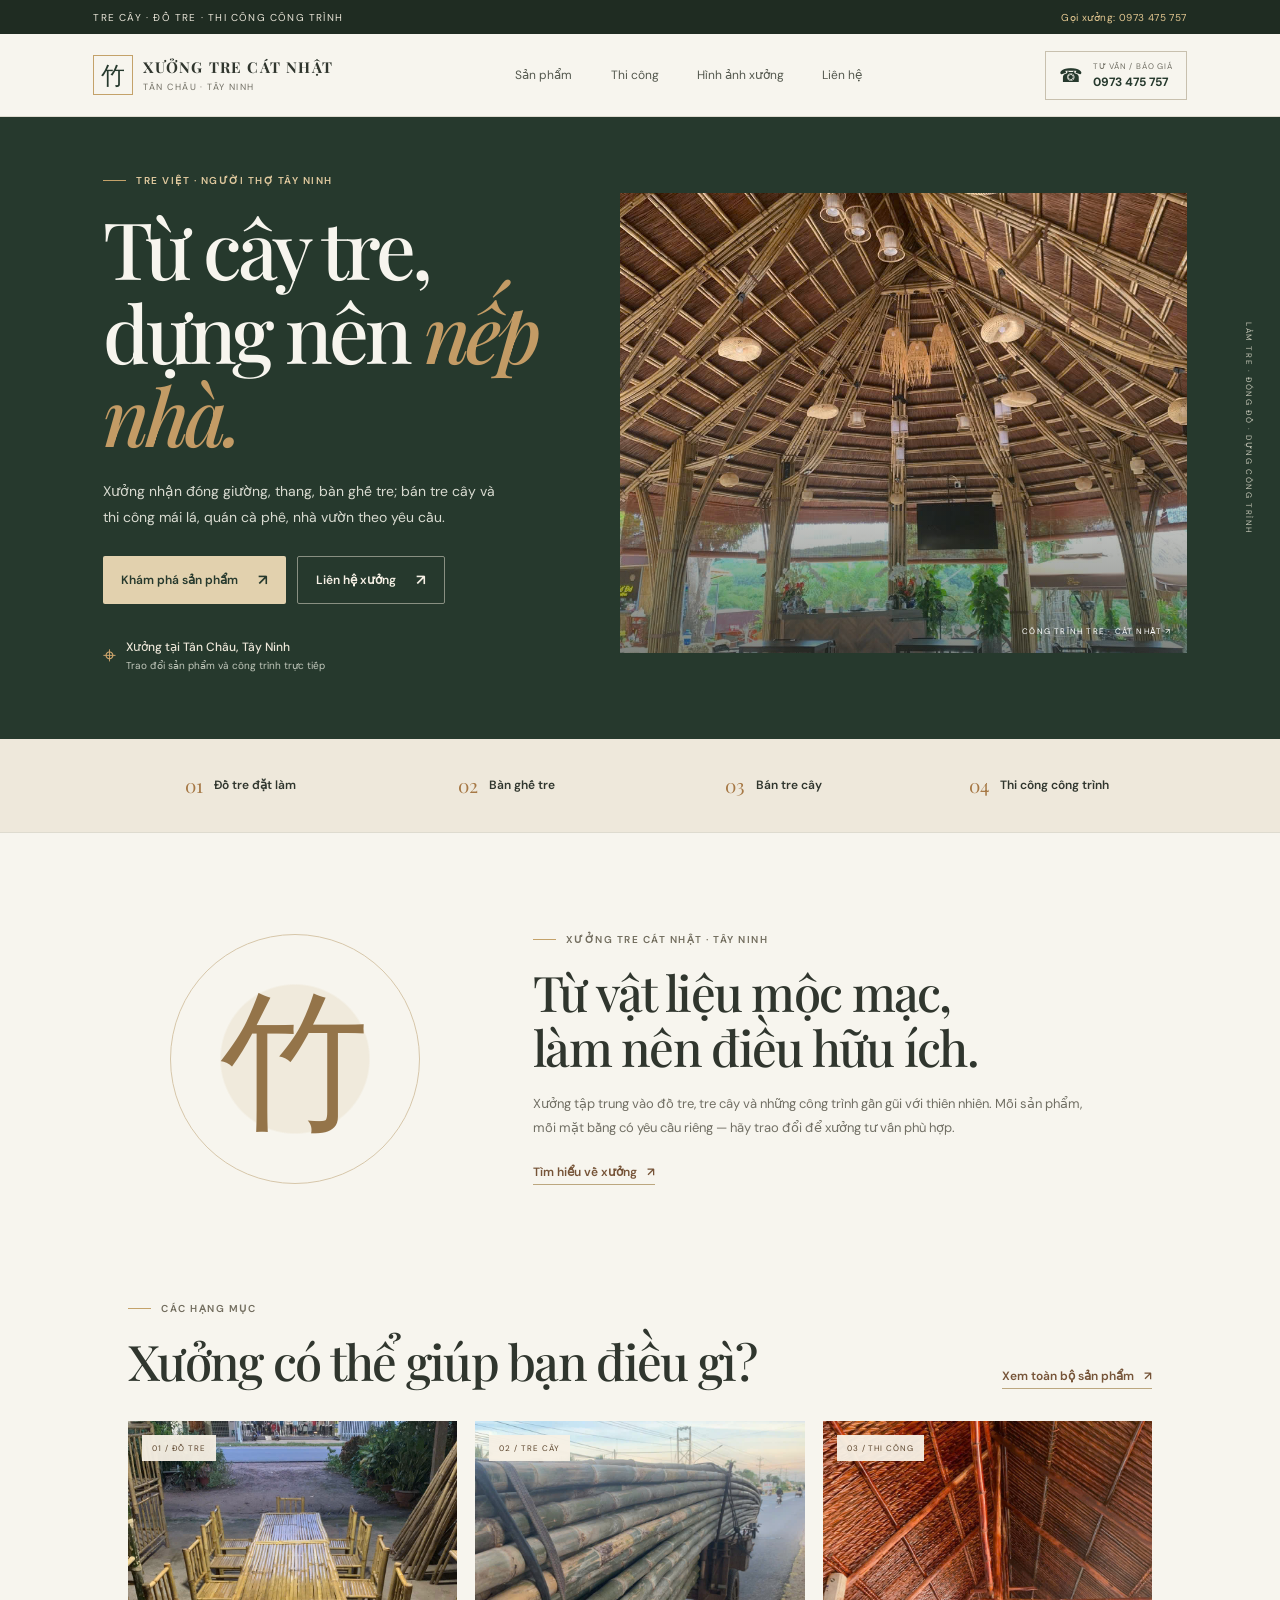
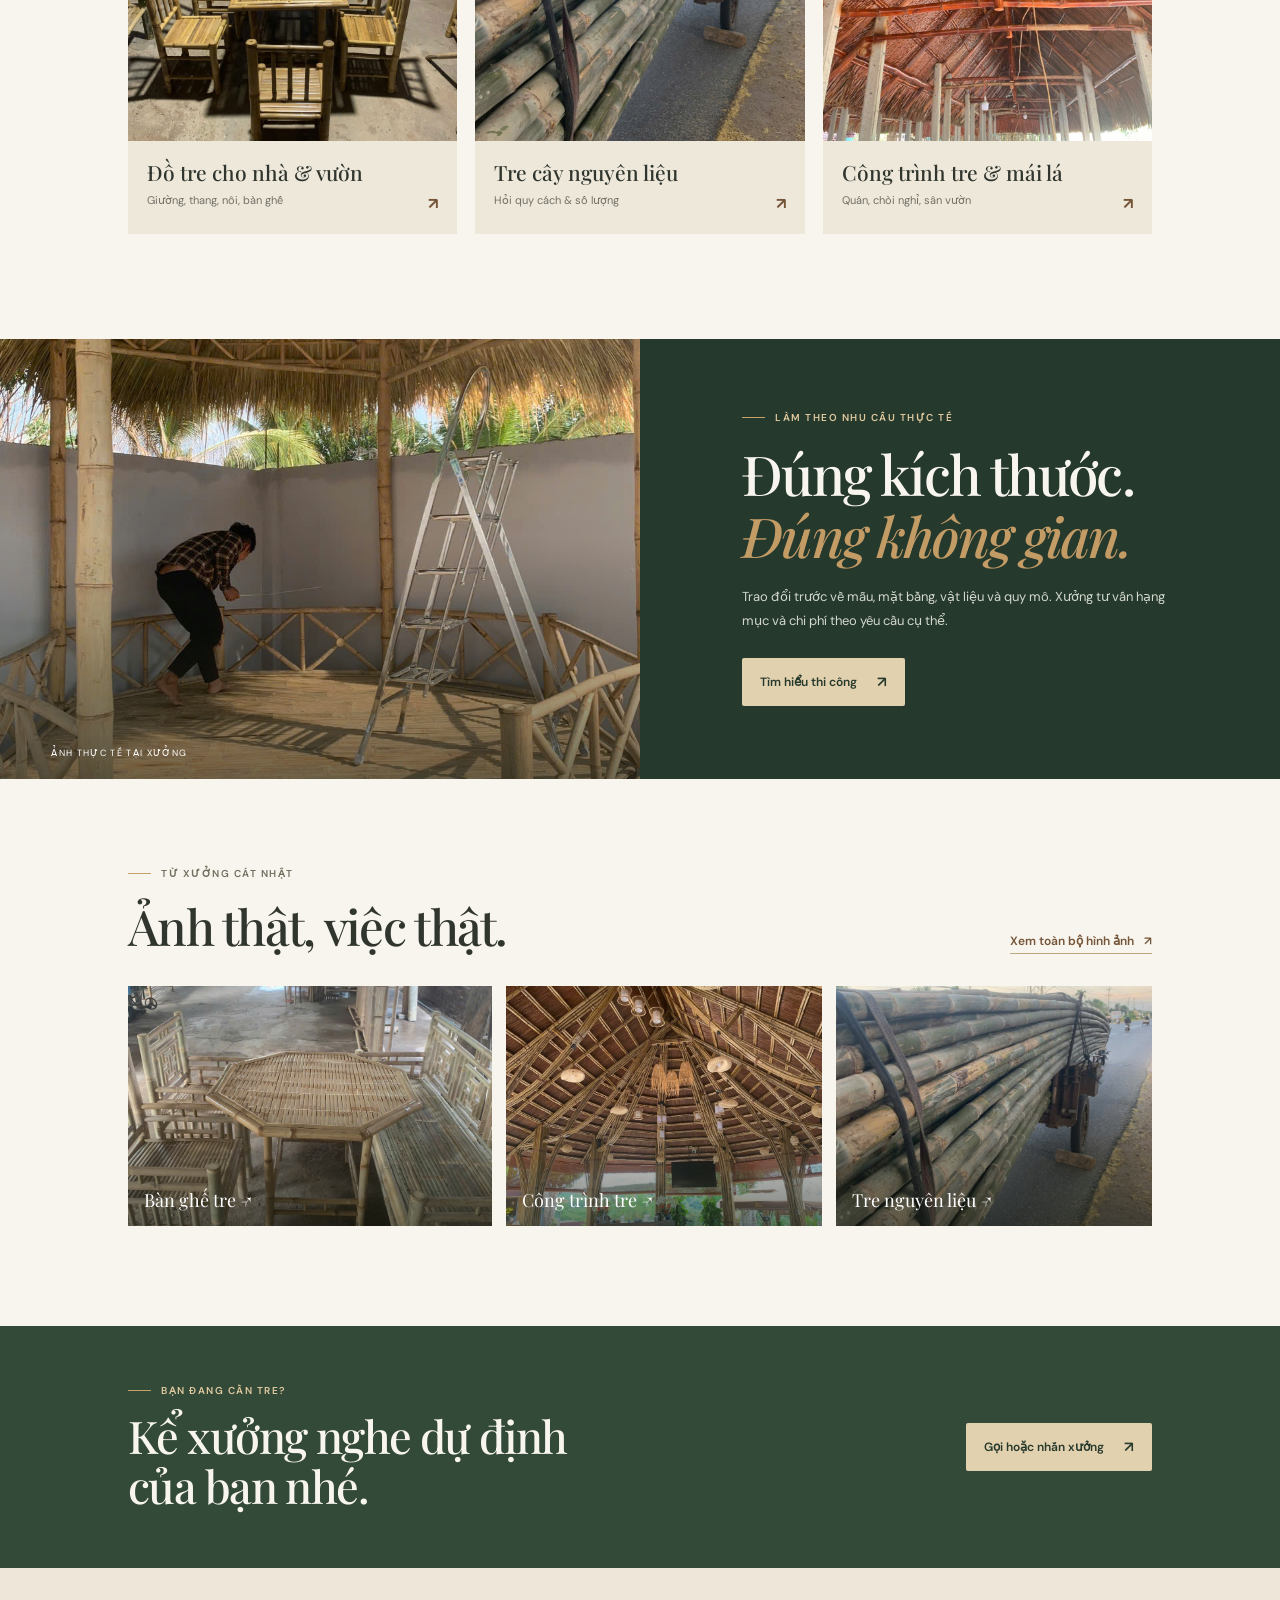
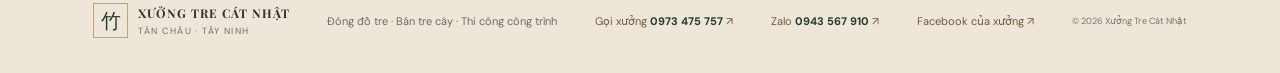
<file: index.html>
<!doctype html>
<html lang="vi">
  <head>
    <meta charset="UTF-8" />
    <meta name="viewport" content="width=device-width, initial-scale=1.0" />
    <meta name="description" content="Xưởng Tre Cát Nhật nhận đóng đồ tre, bán tre cây và thi công mái lá, quán cà phê, nhà vườn tại Tân Châu, Tây Ninh." />
    <meta name="theme-color" content="#28382b" />
    <title>Xưởng Tre Cát Nhật | Đồ tre & thi công</title>
    <link rel="icon" type="image/svg+xml" href="favicon.svg" />
    <link rel="preconnect" href="https://fonts.googleapis.com" />
    <link rel="preconnect" href="https://fonts.gstatic.com" crossorigin />
    <link href="https://fonts.googleapis.com/css2?family=DM+Sans:wght@400;500;600;700&family=Playfair+Display:wght@500;600;700&display=swap" rel="stylesheet" />
    <link rel="stylesheet" href="styles.css" />
  </head>
  <body class="home-page">
    <div class="topline"><span>TRE CÂY · ĐỒ TRE · THI CÔNG CÔNG TRÌNH</span><a href="tel:+84973475757">Gọi xưởng: 0973 475 757</a></div>
    <header class="site-header">
      <a class="brand" href="index.html" aria-label="Xưởng Tre Cát Nhật — Trang chủ"><span class="brand-icon" aria-hidden="true">竹</span><span class="brand-copy"><strong>XƯỞNG TRE CÁT NHẬT</strong><small>TÂN CHÂU · TÂY NINH</small></span></a>
      <button class="menu-toggle" aria-label="Mở menu" aria-expanded="false"><span></span><span></span></button>
      <nav class="main-nav" aria-label="Điều hướng chính">
        <a href="san-pham.html">Sản phẩm</a><a href="thi-cong.html">Thi công</a><a href="hinh-anh.html">Hình ảnh xưởng</a><a href="lien-he.html">Liên hệ</a>
      </nav>
      <a class="header-call" href="tel:+84973475757"><span class="phone-symbol" aria-hidden="true">☎</span><span><small>TƯ VẤN / BÁO GIÁ</small><strong>0973 475 757</strong></span></a>
    </header>
    <main>
      <section class="hero">
        <div class="hero-copy" data-reveal>
          <p class="eyebrow"><span></span> TRE VIỆT · NGƯỜI THỢ TÂY NINH</p>
          <h1>Từ cây tre,<br />dựng nên <em>nếp nhà.</em></h1>
          <p class="hero-description">Xưởng nhận đóng giường, thang, bàn ghế tre; bán tre cây và thi công mái lá, quán cà phê, nhà vườn theo yêu cầu.</p>
          <div class="hero-actions"><a class="button button-light" href="san-pham.html">Khám phá sản phẩm <span>↗</span></a><a class="button button-outline" href="lien-he.html">Liên hệ xưởng <span>↗</span></a></div>
          <div class="hero-location"><span class="location-mark">⌖</span><span><strong>Xưởng tại Tân Châu, Tây Ninh</strong><small>Trao đổi sản phẩm và công trình trực tiếp</small></span></div>
        </div>
        <a class="hero-photo" href="thi-cong.html" aria-label="Xem dịch vụ thi công tre"><img src="images/1793514628657_2302248318093158072_8414925042818070924_f6bd788562dd0f237fe60cd14b8ffb95.jpg" alt="Không gian quán với kết cấu mái tre do xưởng thực hiện" /><span class="photo-tag">CÔNG TRÌNH TRE · CÁT NHẬT ↗</span></a>
        <div class="hero-index">LÀM TRE · ĐÓNG ĐỒ · DỰNG CÔNG TRÌNH</div>
      </section>
      <section class="service-strip" aria-label="Dịch vụ của xưởng"><a href="san-pham.html"><span>01</span><strong>Đồ tre đặt làm</strong></a><a href="san-pham.html"><span>02</span><strong>Bàn ghế tre</strong></a><a href="san-pham.html"><span>03</span><strong>Bán tre cây</strong></a><a href="thi-cong.html"><span>04</span><strong>Thi công công trình</strong></a></section>
      <section class="home-intro section-wrap" data-reveal>
        <div class="home-intro-mark" aria-hidden="true">竹</div>
        <div><p class="eyebrow eyebrow-dark"><span></span> XƯỞNG TRE CÁT NHẬT · TÂY NINH</p><h2>Từ vật liệu mộc mạc,<br />làm nên điều hữu ích.</h2><p>Xưởng tập trung vào đồ tre, tre cây và những công trình gần gũi với thiên nhiên. Mỗi sản phẩm, mỗi mặt bằng có yêu cầu riêng — hãy trao đổi để xưởng tư vấn phù hợp.</p><a class="text-link" href="lien-he.html">Tìm hiểu về xưởng <span>↗</span></a></div>
      </section>
      <section class="home-services section-wrap">
        <div class="section-heading" data-reveal><div><p class="eyebrow eyebrow-dark"><span></span> CÁC HẠNG MỤC</p><h2>Xưởng có thể<br class="mobile-break" /> giúp bạn điều gì?</h2></div><a class="text-link" href="san-pham.html">Xem toàn bộ sản phẩm <span>↗</span></a></div>
        <div class="home-service-grid">
          <a class="home-service-card" href="san-pham.html" data-reveal><span class="home-service-number">01 / ĐỒ TRE</span><img src="images/1793514628648_2302248318093158072_8414925042818070924_faf610fb0ae1437bdadcbadafabccfb0.jpg" alt="Bàn ghế tre tại xưởng" loading="lazy" /><div><h3>Đồ tre cho nhà & vườn</h3><span>Giường, thang, nôi, bàn ghế <b>↗</b></span></div></a>
          <a class="home-service-card" href="san-pham.html" data-reveal><span class="home-service-number">02 / TRE CÂY</span><img src="images/1793514628563_2302248318093158072_8414925042818070924_aedded32623b53c413bf5d4d743a442a.jpg" alt="Tre cây được chuyển đến xưởng" loading="lazy" /><div><h3>Tre cây nguyên liệu</h3><span>Hỏi quy cách & số lượng <b>↗</b></span></div></a>
          <a class="home-service-card" href="thi-cong.html" data-reveal><span class="home-service-number">03 / THI CÔNG</span><img src="images/1793514628593_2302248318093158072_8414925042818070924_a363cd27d2b1b5b8b6a3afbc06272234.jpg" alt="Kết cấu khung tre và mái lá" loading="lazy" /><div><h3>Công trình tre & mái lá</h3><span>Quán, chòi nghỉ, sân vườn <b>↗</b></span></div></a>
        </div>
      </section>
      <section class="home-feature">
        <div class="home-feature-photo" data-reveal><img src="images/1793514628673_2302248318093158072_8414925042818070924_ba38e5b9bf5c7ebfebbb3e8cbd4e57aa.jpg" alt="Thợ đang thi công sàn và lan can tre" loading="lazy" /><span>ẢNH THỰC TẾ TẠI XƯỞNG</span></div>
        <div class="home-feature-copy" data-reveal><p class="eyebrow"><span></span> LÀM THEO NHU CẦU THỰC TẾ</p><h2>Đúng kích thước.<br /><em>Đúng không gian.</em></h2><p>Trao đổi trước về mẫu, mặt bằng, vật liệu và quy mô. Xưởng tư vấn hạng mục và chi phí theo yêu cầu cụ thể.</p><a class="button button-light" href="thi-cong.html">Tìm hiểu thi công <span>↗</span></a></div>
      </section>
      <section class="home-gallery section-wrap">
        <div class="section-heading" data-reveal><div><p class="eyebrow eyebrow-dark"><span></span> TỪ XƯỞNG CÁT NHẬT</p><h2>Ảnh thật, việc thật.</h2></div><a class="text-link" href="hinh-anh.html">Xem toàn bộ hình ảnh <span>↗</span></a></div>
        <div class="home-gallery-grid"><a href="hinh-anh.html" data-reveal><img src="images/1793514628638_2302248318093158072_8414925042818070924_1a4702af2884a85660128b7a0f03ecbd.jpg" alt="Bộ bàn ghế tre tại xưởng" loading="lazy" /><span>Bàn ghế tre ↗</span></a><a href="hinh-anh.html" data-reveal><img src="images/1793514628657_2302248318093158072_8414925042818070924_f6bd788562dd0f237fe60cd14b8ffb95.jpg" alt="Không gian công trình tre" loading="lazy" /><span>Công trình tre ↗</span></a><a href="hinh-anh.html" data-reveal><img src="images/1793514628563_2302248318093158072_8414925042818070924_aedded32623b53c413bf5d4d743a442a.jpg" alt="Tre cây tại xưởng" loading="lazy" /><span>Tre nguyên liệu ↗</span></a></div>
      </section>
      <section class="cta-band" data-reveal><div><p class="eyebrow"><span></span> BẠN ĐANG CẦN TRE?</p><h2>Kể xưởng nghe dự định<br />của bạn nhé.</h2></div><a class="button button-light" href="lien-he.html">Gọi hoặc nhắn xưởng <span>↗</span></a></section>
    </main>
    <footer class="site-footer"><a class="brand footer-brand" href="index.html"><span class="brand-icon" aria-hidden="true">竹</span><span class="brand-copy"><strong>XƯỞNG TRE CÁT NHẬT</strong><small>TÂN CHÂU · TÂY NINH</small></span></a><p>Đóng đồ tre · Bán tre cây · Thi công công trình</p><a class="footer-phone" href="tel:+84973475757">Gọi xưởng <span>0973 475 757</span> ↗</a><a class="footer-zalo" href="https://zalo.me/84943567910" target="_blank" rel="noopener noreferrer">Zalo <span>0943 567 910</span> ↗</a><a class="footer-facebook" href="https://www.facebook.com/XuongTreCatNhat/" target="_blank" rel="noopener noreferrer">Facebook của xưởng ↗</a><small class="copyright">© 2026 Xưởng Tre Cát Nhật</small></footer>
    <div class="mobile-contact" aria-label="Liên hệ xưởng"><div class="mobile-contact-options" id="mobile-contact-options" hidden><a class="mobile-contact-option mobile-contact-call" href="tel:+84973475757"><span class="contact-option-icon" aria-hidden="true">☎</span><span><strong>Gọi xưởng</strong><small>0973 475 757</small></span></a><a class="mobile-contact-option mobile-contact-zalo" href="https://zalo.me/84943567910" target="_blank" rel="noopener noreferrer"><span class="contact-option-icon" aria-hidden="true">Z</span><span><strong>Nhắn Zalo</strong><small>0943 567 910</small></span></a></div><button class="mobile-contact-toggle" type="button" aria-label="Mở tùy chọn liên hệ" aria-expanded="false" aria-controls="mobile-contact-options"><span aria-hidden="true">☎</span></button></div>
    <script src="app.js"></script>
  </body>
</html>
</file>
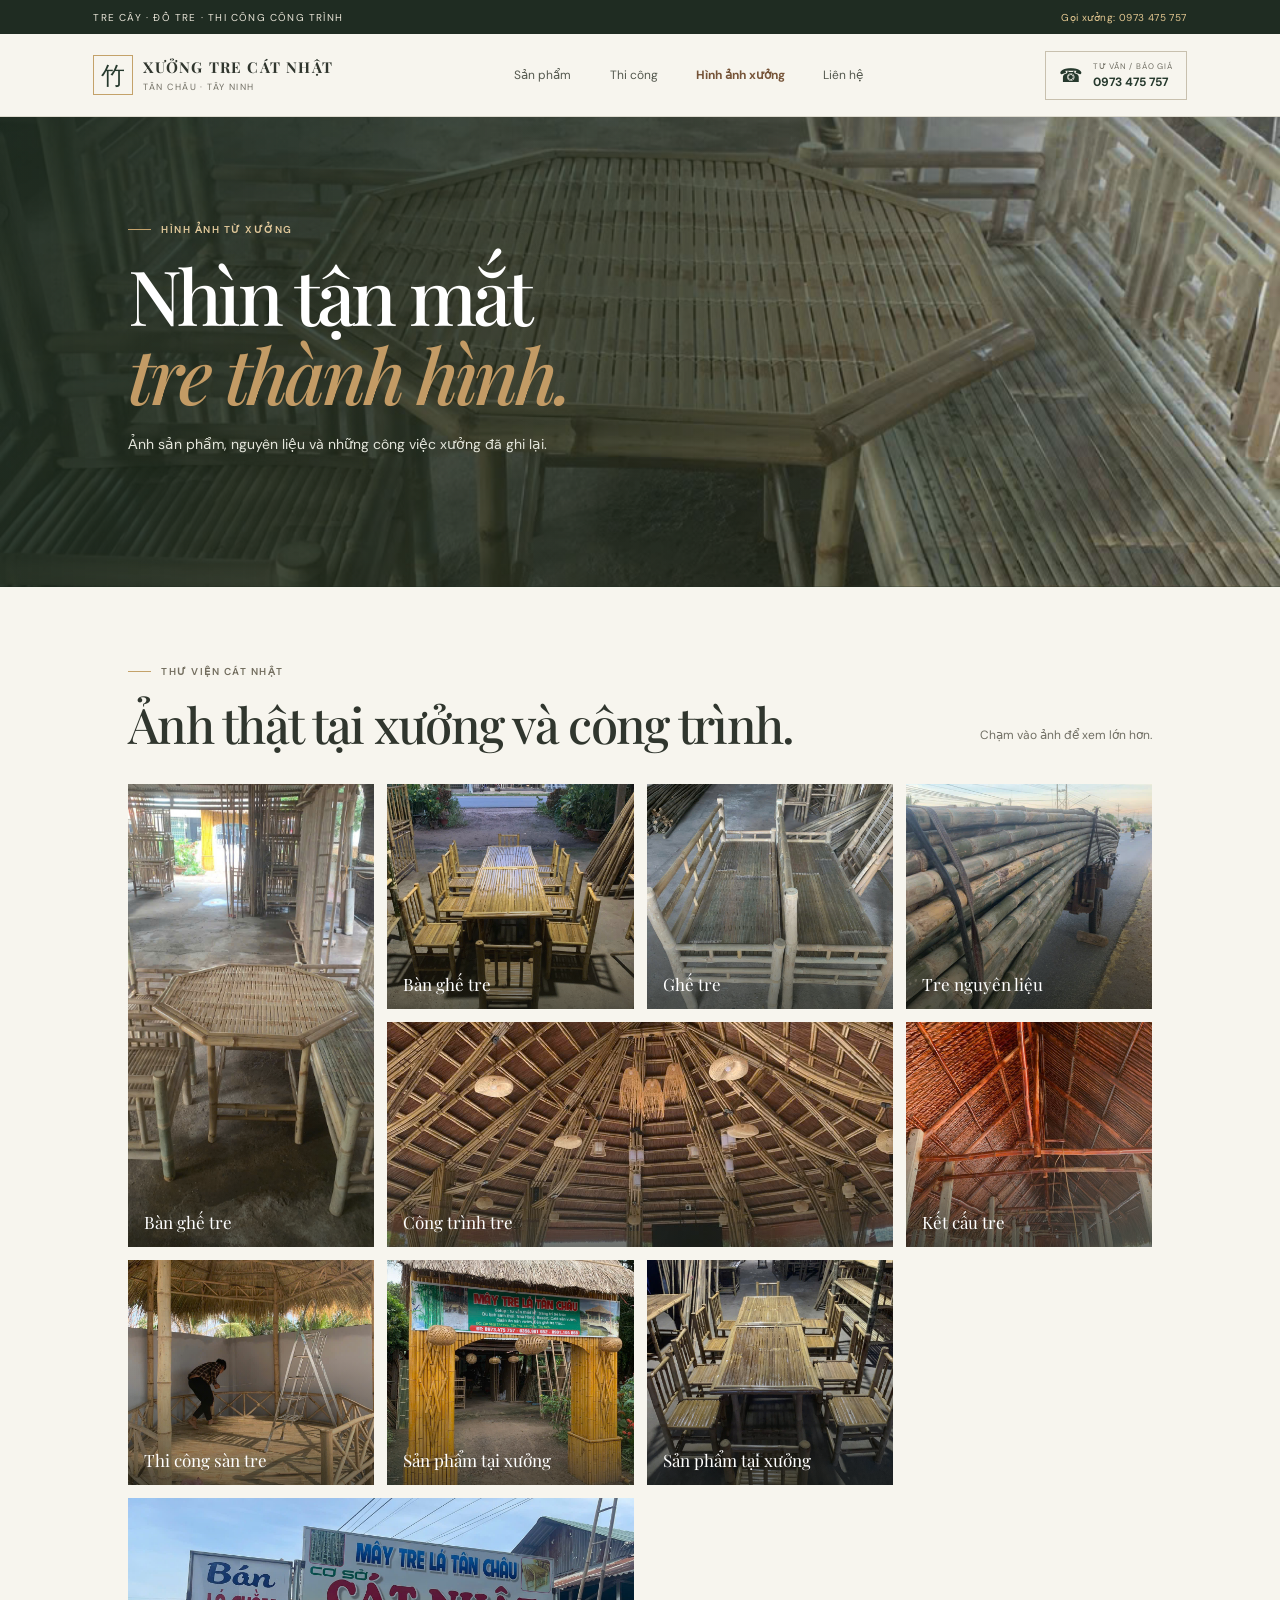
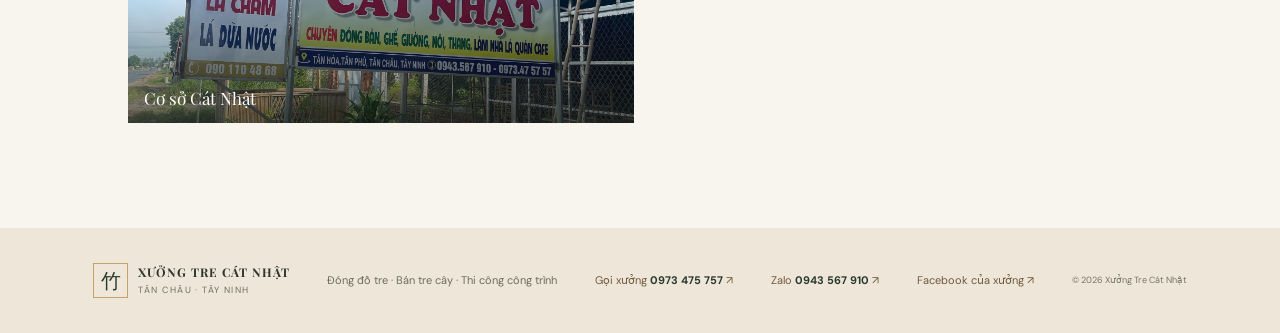
<file: hinh-anh.html>
<!doctype html>
<html lang="vi">
  <head>
    <meta charset="UTF-8" /><meta name="viewport" content="width=device-width, initial-scale=1.0" />
    <meta name="description" content="Thư viện ảnh sản phẩm tre, nguyên liệu và công trình của Xưởng Tre Cát Nhật." /><meta name="theme-color" content="#28382b" />
    <title>Hình ảnh xưởng | Xưởng Tre Cát Nhật</title><link rel="icon" type="image/svg+xml" href="favicon.svg" /><link rel="preconnect" href="https://fonts.googleapis.com" /><link rel="preconnect" href="https://fonts.gstatic.com" crossorigin /><link href="https://fonts.googleapis.com/css2?family=DM+Sans:wght@400;500;600;700&family=Playfair+Display:wght@500;600;700&display=swap" rel="stylesheet" /><link rel="stylesheet" href="styles.css" />
  </head>
  <body>
    <div class="topline"><span>TRE CÂY · ĐỒ TRE · THI CÔNG CÔNG TRÌNH</span><a href="tel:+84973475757">Gọi xưởng: 0973 475 757</a></div>
    <header class="site-header"><a class="brand" href="index.html" aria-label="Xưởng Tre Cát Nhật — Trang chủ"><span class="brand-icon" aria-hidden="true">竹</span><span class="brand-copy"><strong>XƯỞNG TRE CÁT NHẬT</strong><small>TÂN CHÂU · TÂY NINH</small></span></a><button class="menu-toggle" aria-label="Mở menu" aria-expanded="false"><span></span><span></span></button><nav class="main-nav" aria-label="Điều hướng chính"><a href="san-pham.html">Sản phẩm</a><a href="thi-cong.html">Thi công</a><a href="hinh-anh.html" aria-current="page">Hình ảnh xưởng</a><a href="lien-he.html">Liên hệ</a></nav><a class="header-call" href="tel:+84973475757"><span class="phone-symbol" aria-hidden="true">☎</span><span><small>TƯ VẤN / BÁO GIÁ</small><strong>0973 475 757</strong></span></a></header>
    <main>
      <section class="page-hero page-hero-gallery"><img src="images/1793514628638_2302248318093158072_8414925042818070924_1a4702af2884a85660128b7a0f03ecbd.jpg" alt="Bộ bàn ghế tre tại xưởng" /><div class="page-hero-content" data-reveal><p class="eyebrow"><span></span> HÌNH ẢNH TỪ XƯỞNG</p><h1>Nhìn tận mắt<br /><em>tre thành hình.</em></h1><p>Ảnh sản phẩm, nguyên liệu và những công việc xưởng đã ghi lại.</p></div></section>
      <section class="gallery-page section-wrap"><div class="section-heading" data-reveal><div><p class="eyebrow eyebrow-dark"><span></span> THƯ VIỆN CÁT NHẬT</p><h2>Ảnh thật tại xưởng<br class="mobile-break" /> và công trình.</h2></div><p class="heading-note">Chạm vào ảnh để xem lớn hơn.</p></div>
        <div class="gallery-wall">
          <a class="gallery-tile gallery-tile-tall" href="images/1793514628638_2302248318093158072_8414925042818070924_1a4702af2884a85660128b7a0f03ecbd.jpg" data-lightbox data-caption="Bộ bàn ghế tre tại xưởng" data-reveal><img src="images/1793514628638_2302248318093158072_8414925042818070924_1a4702af2884a85660128b7a0f03ecbd.jpg" alt="Bộ bàn ghế tre tại xưởng" loading="lazy" /><span>Bàn ghế tre</span></a>
          <a class="gallery-tile" href="images/1793514628648_2302248318093158072_8414925042818070924_faf610fb0ae1437bdadcbadafabccfb0.jpg" data-lightbox data-caption="Bộ bàn ghế tre tại xưởng" data-reveal><img src="images/1793514628648_2302248318093158072_8414925042818070924_faf610fb0ae1437bdadcbadafabccfb0.jpg" alt="Bộ bàn ghế tre tại xưởng" loading="lazy" /><span>Bàn ghế tre</span></a>
          <a class="gallery-tile" href="images/1793514628611_2302248318093158072_8414925042818070924_bbc98dd63fa89bb948191620b139f778.jpg" data-lightbox data-caption="Ghế tre tại xưởng" data-reveal><img src="images/1793514628611_2302248318093158072_8414925042818070924_bbc98dd63fa89bb948191620b139f778.jpg" alt="Ghế tre tại xưởng" loading="lazy" /><span>Ghế tre</span></a>
          <a class="gallery-tile" href="images/1793514628563_2302248318093158072_8414925042818070924_aedded32623b53c413bf5d4d743a442a.jpg" data-lightbox data-caption="Tre cây được vận chuyển đến xưởng" data-reveal><img src="images/1793514628563_2302248318093158072_8414925042818070924_aedded32623b53c413bf5d4d743a442a.jpg" alt="Tre cây được vận chuyển đến xưởng" loading="lazy" /><span>Tre nguyên liệu</span></a>
          <a class="gallery-tile gallery-tile-wide" href="images/1793514628657_2302248318093158072_8414925042818070924_f6bd788562dd0f237fe60cd14b8ffb95.jpg" data-lightbox data-caption="Không gian công trình tre hoàn thiện" data-reveal><img src="images/1793514628657_2302248318093158072_8414925042818070924_f6bd788562dd0f237fe60cd14b8ffb95.jpg" alt="Không gian công trình tre hoàn thiện" loading="lazy" /><span>Công trình tre</span></a>
          <a class="gallery-tile" href="images/1793514628593_2302248318093158072_8414925042818070924_a363cd27d2b1b5b8b6a3afbc06272234.jpg" data-lightbox data-caption="Kết cấu khung tre và mái lá" data-reveal><img src="images/1793514628593_2302248318093158072_8414925042818070924_a363cd27d2b1b5b8b6a3afbc06272234.jpg" alt="Kết cấu khung tre và mái lá" loading="lazy" /><span>Kết cấu tre</span></a>
          <a class="gallery-tile" href="images/1793514628673_2302248318093158072_8414925042818070924_ba38e5b9bf5c7ebfebbb3e8cbd4e57aa.jpg" data-lightbox data-caption="Thợ đang thi công sàn tre" data-reveal><img src="images/1793514628673_2302248318093158072_8414925042818070924_ba38e5b9bf5c7ebfebbb3e8cbd4e57aa.jpg" alt="Thợ đang thi công sàn tre" loading="lazy" /><span>Thi công sàn tre</span></a>
          <a class="gallery-tile" href="images/1793514628626_2302248318093158072_8414925042818070924_4606a589b4b7463454f286b64c0c899e.jpg" data-lightbox data-caption="Hình ảnh sản phẩm tại xưởng" data-reveal><img src="images/1793514628626_2302248318093158072_8414925042818070924_4606a589b4b7463454f286b64c0c899e.jpg" alt="Hình ảnh sản phẩm tại xưởng" loading="lazy" /><span>Sản phẩm tại xưởng</span></a>
          <a class="gallery-tile" href="images/1793514628666_2302248318093158072_8414925042818070924_23512373815b6fba2f7a78b84e5f7dac.jpg" data-lightbox data-caption="Hình ảnh sản phẩm tại xưởng" data-reveal><img src="images/1793514628666_2302248318093158072_8414925042818070924_23512373815b6fba2f7a78b84e5f7dac.jpg" alt="Hình ảnh sản phẩm tại xưởng" loading="lazy" /><span>Sản phẩm tại xưởng</span></a>
          <a class="gallery-tile gallery-tile-wide" href="images/1793514628681_2302248318093158072_8414925042818070924_1838c5b27fb792c9d031f95ab811257e.jpg" data-lightbox data-caption="Bảng hiệu Cơ sở Cát Nhật tại Tân Châu, Tây Ninh" data-reveal><img src="images/1793514628681_2302248318093158072_8414925042818070924_1838c5b27fb792c9d031f95ab811257e.jpg" alt="Bảng hiệu Cơ sở Cát Nhật tại Tân Châu, Tây Ninh" loading="lazy" /><span>Cơ sở Cát Nhật</span></a>
        </div>
      </section>
    </main>
    <footer class="site-footer"><a class="brand footer-brand" href="index.html"><span class="brand-icon" aria-hidden="true">竹</span><span class="brand-copy"><strong>XƯỞNG TRE CÁT NHẬT</strong><small>TÂN CHÂU · TÂY NINH</small></span></a><p>Đóng đồ tre · Bán tre cây · Thi công công trình</p><a class="footer-phone" href="tel:+84973475757">Gọi xưởng <span>0973 475 757</span> ↗</a><a class="footer-zalo" href="https://zalo.me/84943567910" target="_blank" rel="noopener noreferrer">Zalo <span>0943 567 910</span> ↗</a><a class="footer-facebook" href="https://www.facebook.com/XuongTreCatNhat/" target="_blank" rel="noopener noreferrer">Facebook của xưởng ↗</a><small class="copyright">© 2026 Xưởng Tre Cát Nhật</small></footer>
    <div class="mobile-contact" aria-label="Liên hệ xưởng"><div class="mobile-contact-options" id="mobile-contact-options" hidden><a class="mobile-contact-option mobile-contact-call" href="tel:+84973475757"><span class="contact-option-icon" aria-hidden="true">☎</span><span><strong>Gọi xưởng</strong><small>0973 475 757</small></span></a><a class="mobile-contact-option mobile-contact-zalo" href="https://zalo.me/84943567910" target="_blank" rel="noopener noreferrer"><span class="contact-option-icon" aria-hidden="true">Z</span><span><strong>Nhắn Zalo</strong><small>0943 567 910</small></span></a></div><button class="mobile-contact-toggle" type="button" aria-label="Mở tùy chọn liên hệ" aria-expanded="false" aria-controls="mobile-contact-options"><span aria-hidden="true">☎</span></button></div>
    <script src="app.js"></script>
  </body>
</html>
</file>
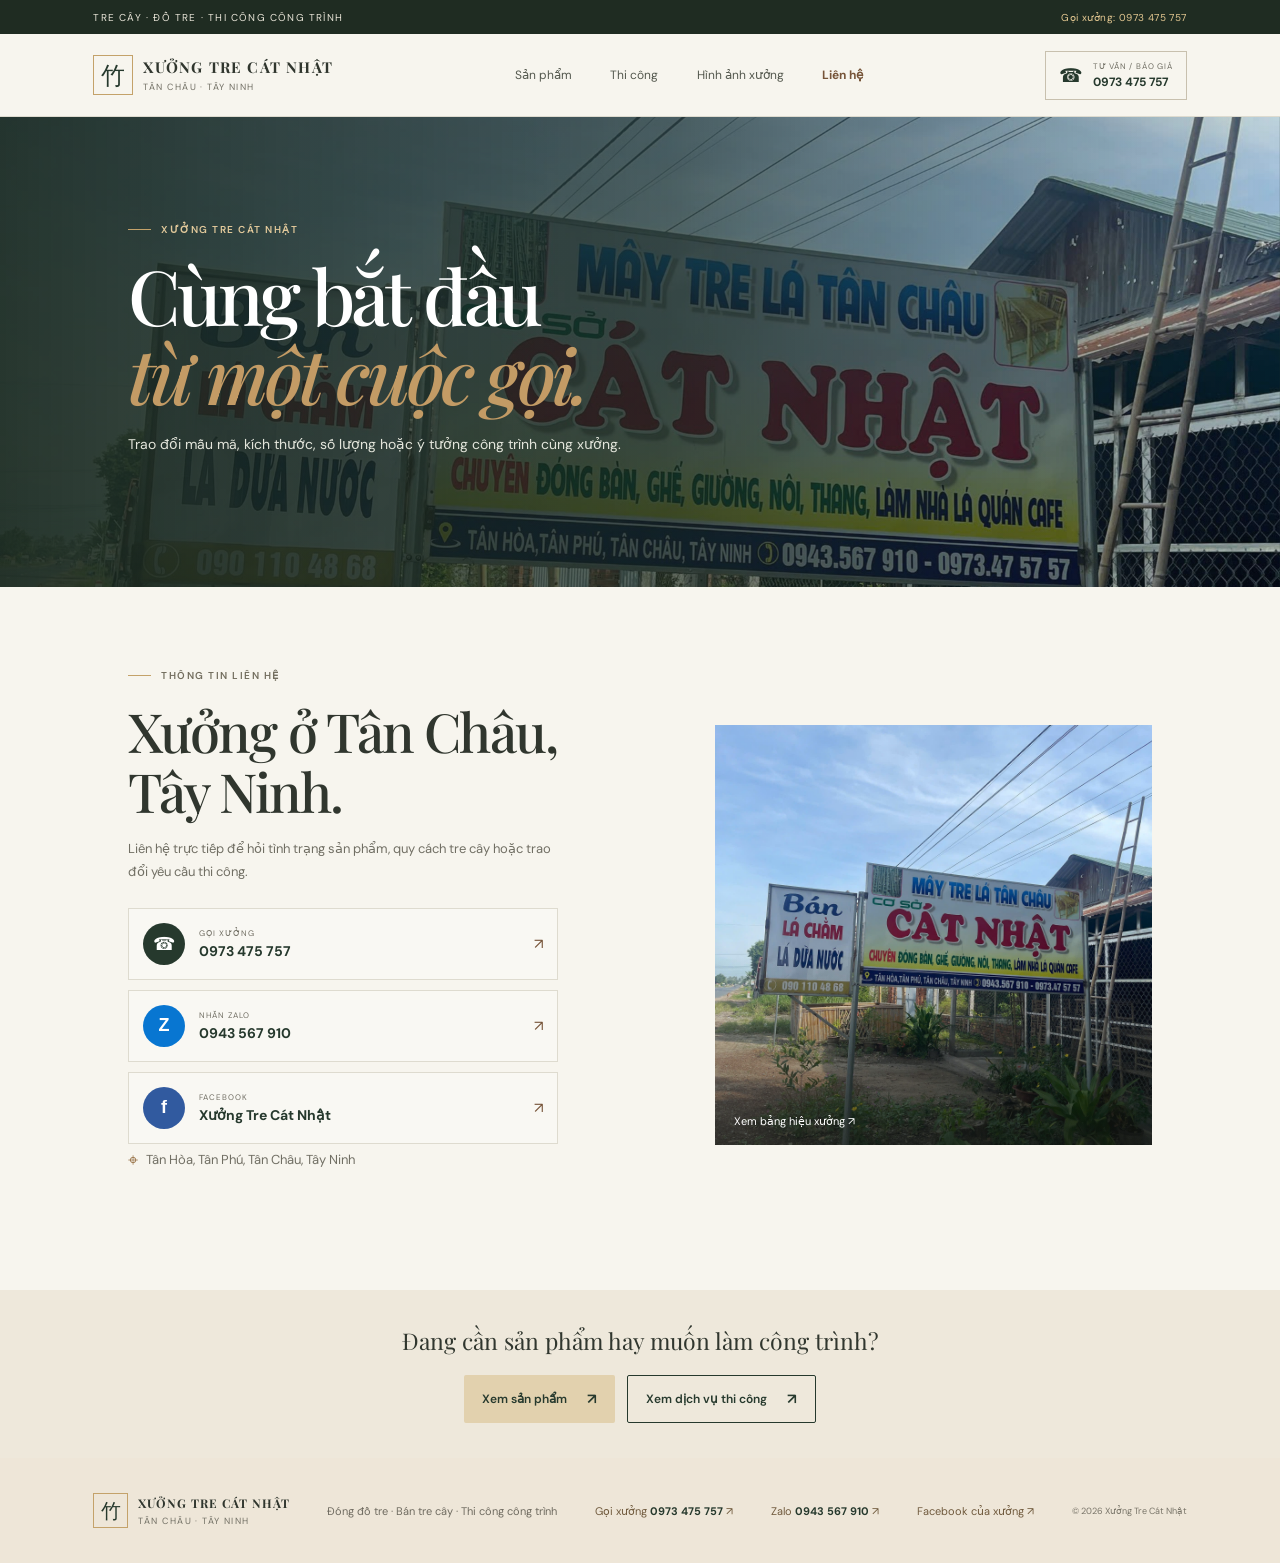
<file: lien-he.html>
<!doctype html>
<html lang="vi">
  <head>
    <meta charset="UTF-8" /><meta name="viewport" content="width=device-width, initial-scale=1.0" />
    <meta name="description" content="Liên hệ Xưởng Tre Cát Nhật để hỏi sản phẩm, giá tre cây hoặc trao đổi thi công công trình tại Tây Ninh." /><meta name="theme-color" content="#28382b" />
    <title>Liên hệ | Xưởng Tre Cát Nhật</title><link rel="icon" type="image/svg+xml" href="favicon.svg" /><link rel="preconnect" href="https://fonts.googleapis.com" /><link rel="preconnect" href="https://fonts.gstatic.com" crossorigin /><link href="https://fonts.googleapis.com/css2?family=DM+Sans:wght@400;500;600;700&family=Playfair+Display:wght@500;600;700&display=swap" rel="stylesheet" /><link rel="stylesheet" href="styles.css" />
  </head>
  <body>
    <div class="topline"><span>TRE CÂY · ĐỒ TRE · THI CÔNG CÔNG TRÌNH</span><a href="tel:+84973475757">Gọi xưởng: 0973 475 757</a></div>
    <header class="site-header"><a class="brand" href="index.html" aria-label="Xưởng Tre Cát Nhật — Trang chủ"><span class="brand-icon" aria-hidden="true">竹</span><span class="brand-copy"><strong>XƯỞNG TRE CÁT NHẬT</strong><small>TÂN CHÂU · TÂY NINH</small></span></a><button class="menu-toggle" aria-label="Mở menu" aria-expanded="false"><span></span><span></span></button><nav class="main-nav" aria-label="Điều hướng chính"><a href="san-pham.html">Sản phẩm</a><a href="thi-cong.html">Thi công</a><a href="hinh-anh.html">Hình ảnh xưởng</a><a href="lien-he.html" aria-current="page">Liên hệ</a></nav><a class="header-call" href="tel:+84973475757"><span class="phone-symbol" aria-hidden="true">☎</span><span><small>TƯ VẤN / BÁO GIÁ</small><strong>0973 475 757</strong></span></a></header>
    <main>
      <section class="page-hero page-hero-contact"><img src="images/1793514628681_2302248318093158072_8414925042818070924_1838c5b27fb792c9d031f95ab811257e.jpg" alt="Bảng hiệu Cơ sở Cát Nhật tại Tân Châu, Tây Ninh" /><div class="page-hero-content" data-reveal><p class="eyebrow"><span></span> XƯỞNG TRE CÁT NHẬT</p><h1>Cùng bắt đầu<br /><em>từ một cuộc gọi.</em></h1><p>Trao đổi mẫu mã, kích thước, số lượng hoặc ý tưởng công trình cùng xưởng.</p></div></section>
      <section class="contact-page section-wrap">
        <div class="contact-page-copy" data-reveal><p class="eyebrow eyebrow-dark"><span></span> THÔNG TIN LIÊN HỆ</p><h2>Xưởng ở Tân Châu,<br />Tây Ninh.</h2><p>Liên hệ trực tiếp để hỏi tình trạng sản phẩm, quy cách tre cây hoặc trao đổi yêu cầu thi công.</p>
          <a class="contact-detail" href="tel:+84973475757"><span class="contact-detail-icon" aria-hidden="true">☎</span><span><small>GỌI XƯỞNG</small><strong>0973 475 757</strong></span><span class="contact-detail-arrow">↗</span></a>
          <a class="contact-detail contact-detail-zalo" href="https://zalo.me/84943567910" target="_blank" rel="noopener noreferrer"><span class="contact-detail-icon" aria-hidden="true">Z</span><span><small>NHẮN ZALO</small><strong>0943 567 910</strong></span><span class="contact-detail-arrow">↗</span></a>
          <a class="contact-detail contact-detail-facebook" href="https://www.facebook.com/XuongTreCatNhat/" target="_blank" rel="noopener noreferrer"><span class="contact-detail-icon" aria-hidden="true">f</span><span><small>FACEBOOK</small><strong>Xưởng Tre Cát Nhật</strong></span><span class="contact-detail-arrow">↗</span></a>
          <p class="contact-address"><span aria-hidden="true">⌖</span> Tân Hòa, Tân Phú, Tân Châu, Tây Ninh</p>
        </div>
        <a class="contact-page-sign" href="images/1793514628681_2302248318093158072_8414925042818070924_1838c5b27fb792c9d031f95ab811257e.jpg" data-lightbox data-caption="Bảng hiệu Cơ sở Cát Nhật"><img src="images/1793514628681_2302248318093158072_8414925042818070924_1838c5b27fb792c9d031f95ab811257e.jpg" alt="Bảng hiệu Cơ sở Cát Nhật" loading="lazy" /><span>Xem bảng hiệu xưởng ↗</span></a>
      </section>
      <section class="contact-bottom"><p>Đang cần sản phẩm hay muốn làm công trình?</p><a class="button button-light" href="san-pham.html">Xem sản phẩm <span>↗</span></a><a class="button button-outline" href="thi-cong.html">Xem dịch vụ thi công <span>↗</span></a></section>
    </main>
    <footer class="site-footer"><a class="brand footer-brand" href="index.html"><span class="brand-icon" aria-hidden="true">竹</span><span class="brand-copy"><strong>XƯỞNG TRE CÁT NHẬT</strong><small>TÂN CHÂU · TÂY NINH</small></span></a><p>Đóng đồ tre · Bán tre cây · Thi công công trình</p><a class="footer-phone" href="tel:+84973475757">Gọi xưởng <span>0973 475 757</span> ↗</a><a class="footer-zalo" href="https://zalo.me/84943567910" target="_blank" rel="noopener noreferrer">Zalo <span>0943 567 910</span> ↗</a><a class="footer-facebook" href="https://www.facebook.com/XuongTreCatNhat/" target="_blank" rel="noopener noreferrer">Facebook của xưởng ↗</a><small class="copyright">© 2026 Xưởng Tre Cát Nhật</small></footer>
    <div class="mobile-contact" aria-label="Liên hệ xưởng"><div class="mobile-contact-options" id="mobile-contact-options" hidden><a class="mobile-contact-option mobile-contact-call" href="tel:+84973475757"><span class="contact-option-icon" aria-hidden="true">☎</span><span><strong>Gọi xưởng</strong><small>0973 475 757</small></span></a><a class="mobile-contact-option mobile-contact-zalo" href="https://zalo.me/84943567910" target="_blank" rel="noopener noreferrer"><span class="contact-option-icon" aria-hidden="true">Z</span><span><strong>Nhắn Zalo</strong><small>0943 567 910</small></span></a></div><button class="mobile-contact-toggle" type="button" aria-label="Mở tùy chọn liên hệ" aria-expanded="false" aria-controls="mobile-contact-options"><span aria-hidden="true">☎</span></button></div>
    <script src="app.js"></script>
  </body>
</html>
</file>
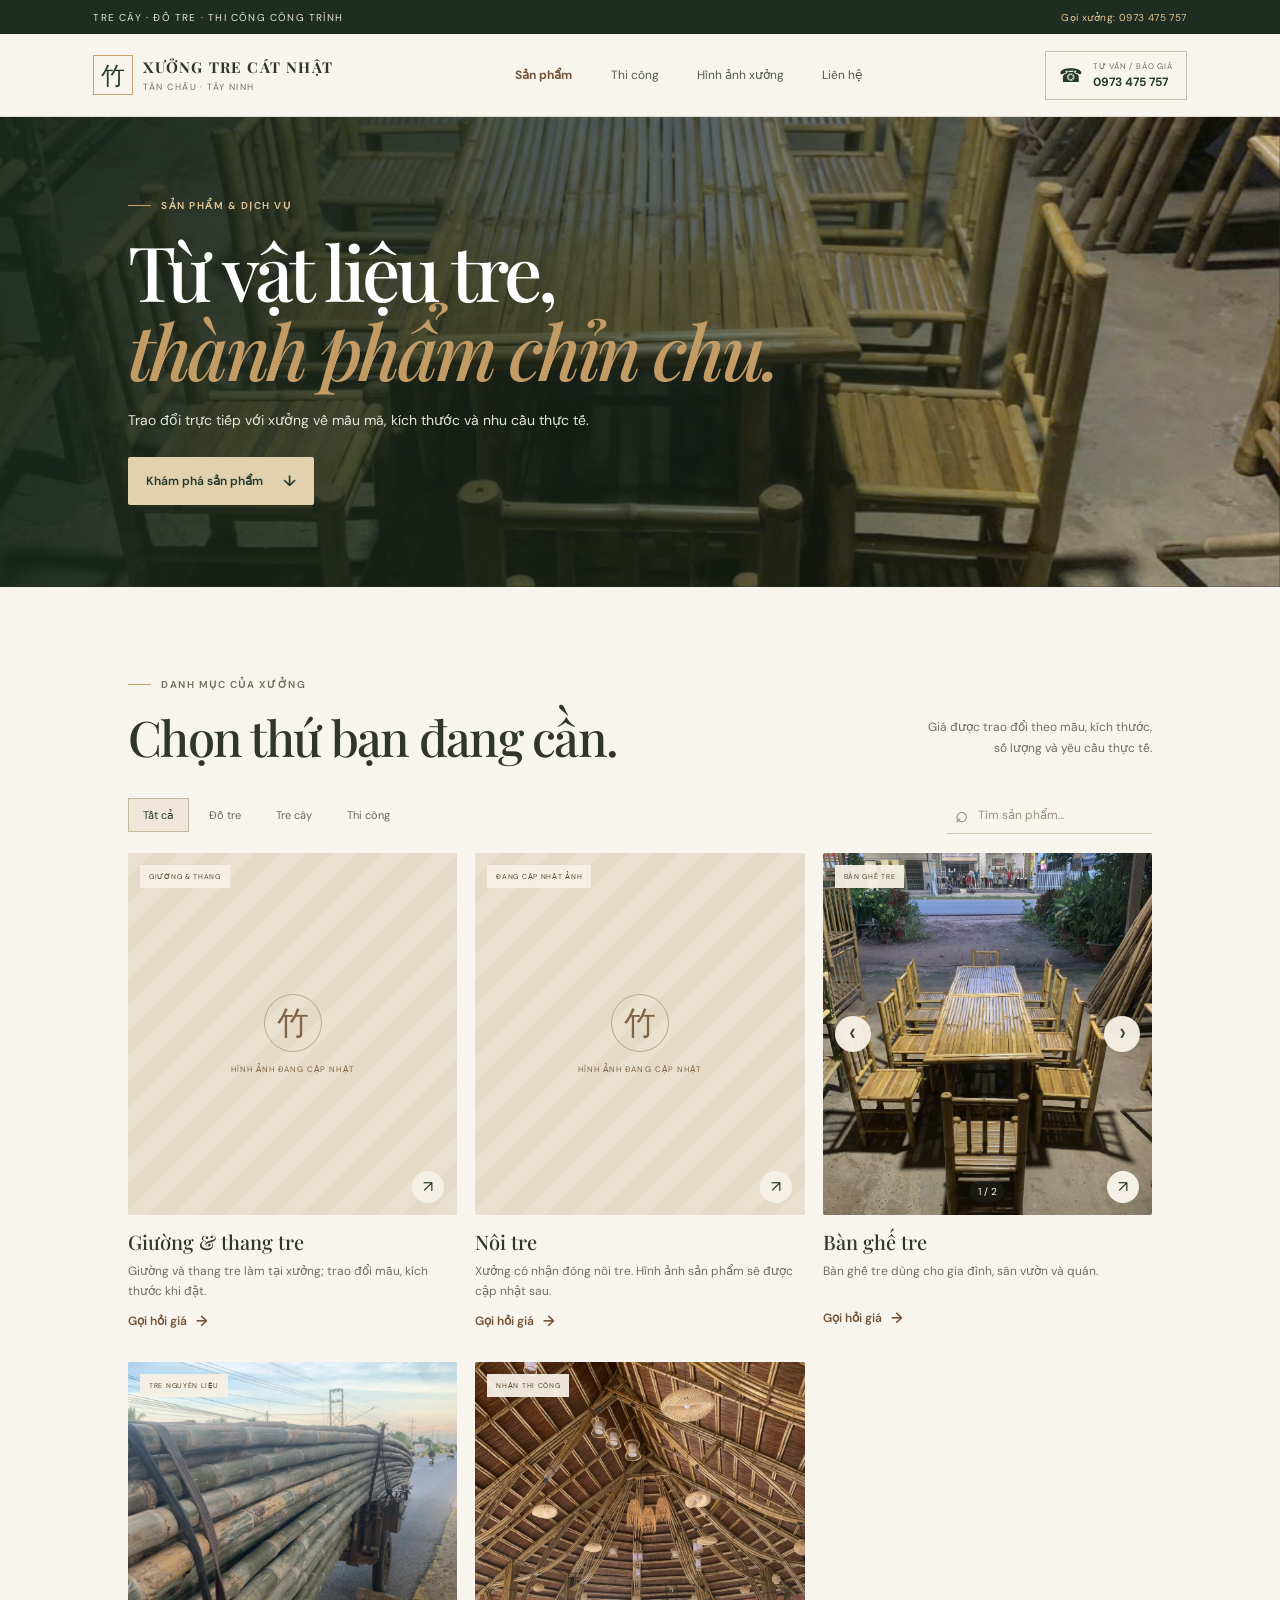
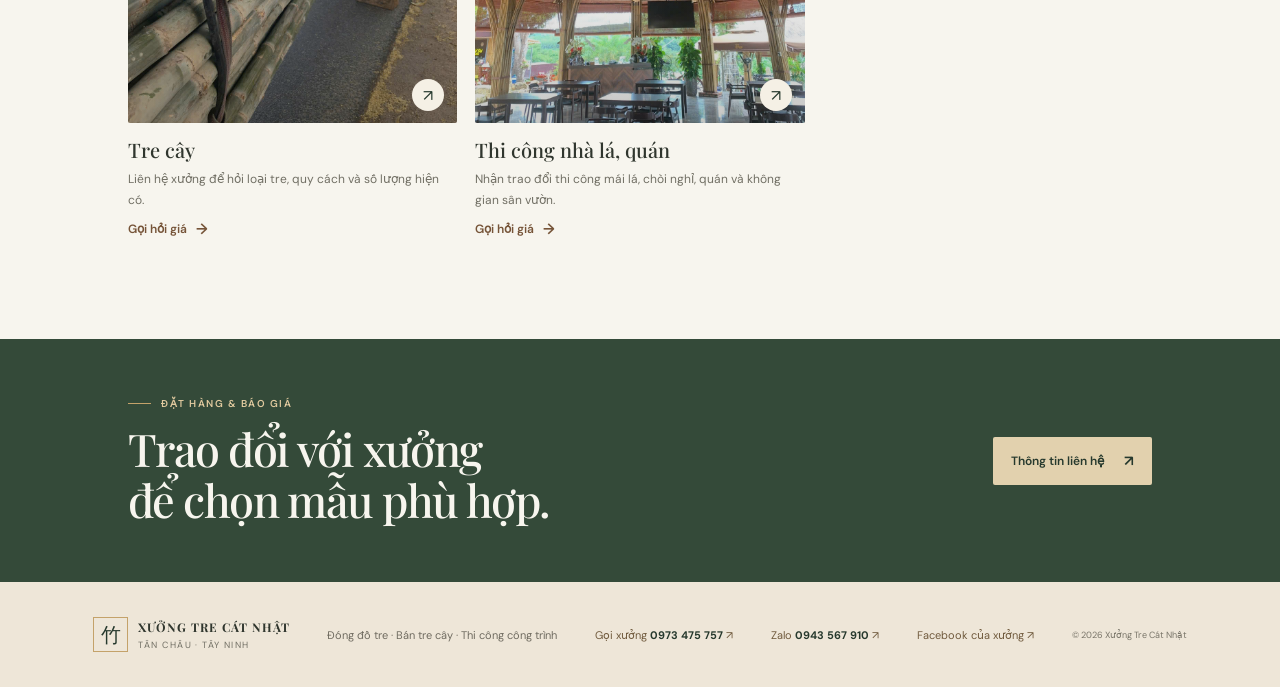
<file: san-pham.html>
<!doctype html>
<html lang="vi">
  <head>
    <meta charset="UTF-8" />
    <meta name="viewport" content="width=device-width, initial-scale=1.0" />
    <meta name="description" content="Xem các sản phẩm tre, tre cây và dịch vụ của Xưởng Tre Cát Nhật tại Tân Châu, Tây Ninh." />
    <meta name="theme-color" content="#28382b" />
    <title>Sản phẩm & dịch vụ | Xưởng Tre Cát Nhật</title>
    <link rel="icon" type="image/svg+xml" href="favicon.svg" />
    <link rel="preconnect" href="https://fonts.googleapis.com" />
    <link rel="preconnect" href="https://fonts.gstatic.com" crossorigin />
    <link href="https://fonts.googleapis.com/css2?family=DM+Sans:wght@400;500;600;700&family=Playfair+Display:wght@500;600;700&display=swap" rel="stylesheet" />
    <link rel="stylesheet" href="styles.css" />
  </head>
  <body>
    <div class="topline"><span>TRE CÂY · ĐỒ TRE · THI CÔNG CÔNG TRÌNH</span><a href="tel:+84973475757">Gọi xưởng: 0973 475 757</a></div>
    <header class="site-header">
      <a class="brand" href="index.html" aria-label="Xưởng Tre Cát Nhật — Trang chủ"><span class="brand-icon" aria-hidden="true">竹</span><span class="brand-copy"><strong>XƯỞNG TRE CÁT NHẬT</strong><small>TÂN CHÂU · TÂY NINH</small></span></a>
      <button class="menu-toggle" aria-label="Mở menu" aria-expanded="false"><span></span><span></span></button>
      <nav class="main-nav" aria-label="Điều hướng chính">
        <a href="san-pham.html" aria-current="page">Sản phẩm</a><a href="thi-cong.html">Thi công</a><a href="hinh-anh.html">Hình ảnh xưởng</a><a href="lien-he.html">Liên hệ</a>
      </nav>
      <a class="header-call" href="tel:+84973475757"><span class="phone-symbol" aria-hidden="true">☎</span><span><small>TƯ VẤN / BÁO GIÁ</small><strong>0973 475 757</strong></span></a>
    </header>
    <main>
      <section class="page-hero page-hero-products">
        <img src="images/1793514628648_2302248318093158072_8414925042818070924_faf610fb0ae1437bdadcbadafabccfb0.jpg" alt="Bộ bàn ghế tre do xưởng làm" />
        <div class="page-hero-content" data-reveal>
          <p class="eyebrow"><span></span> SẢN PHẨM & DỊCH VỤ</p>
          <h1>Từ vật liệu tre,<br /><em>thành phẩm chỉn chu.</em></h1>
          <p>Trao đổi trực tiếp với xưởng về mẫu mã, kích thước và nhu cầu thực tế.</p>
          <a class="button button-light" href="#danh-sach-san-pham">Khám phá sản phẩm <span>↓</span></a>
        </div>
      </section>
      <section class="catalog section-wrap" id="danh-sach-san-pham">
        <div class="section-heading" data-reveal>
          <div><p class="eyebrow eyebrow-dark"><span></span> DANH MỤC CỦA XƯỞNG</p><h2>Chọn thứ bạn<br class="mobile-break" /> đang cần.</h2></div>
          <p class="heading-note">Giá được trao đổi theo mẫu, kích thước,<br />số lượng và yêu cầu thực tế.</p>
        </div>
        <div class="catalog-tools" data-reveal>
          <div class="filter-list" role="group" aria-label="Lọc sản phẩm và dịch vụ">
            <button class="filter-chip is-active" data-filter="all">Tất cả</button><button class="filter-chip" data-filter="do-tre">Đồ tre</button><button class="filter-chip" data-filter="tre-cay">Tre cây</button><button class="filter-chip" data-filter="thi-cong">Thi công</button>
          </div>
          <label class="catalog-search"><span aria-hidden="true">⌕</span><input type="search" placeholder="Tìm sản phẩm..." aria-label="Tìm sản phẩm" /></label>
        </div>
        <div class="product-grid" id="product-grid" aria-live="polite"></div>
        <p class="empty-state" hidden>Chưa thấy mục phù hợp. Bạn gọi xưởng để hỏi thêm nhé.</p>
      </section>
      <section class="cta-band" data-reveal><div><p class="eyebrow"><span></span> ĐẶT HÀNG & BÁO GIÁ</p><h2>Trao đổi với xưởng<br />để chọn mẫu phù hợp.</h2></div><a class="button button-light" href="lien-he.html">Thông tin liên hệ <span>↗</span></a></section>
    </main>
    <footer class="site-footer">
      <a class="brand footer-brand" href="index.html"><span class="brand-icon" aria-hidden="true">竹</span><span class="brand-copy"><strong>XƯỞNG TRE CÁT NHẬT</strong><small>TÂN CHÂU · TÂY NINH</small></span></a>
      <p>Đóng đồ tre · Bán tre cây · Thi công công trình</p><a class="footer-phone" href="tel:+84973475757">Gọi xưởng <span>0973 475 757</span> ↗</a><a class="footer-zalo" href="https://zalo.me/84943567910" target="_blank" rel="noopener noreferrer">Zalo <span>0943 567 910</span> ↗</a><a class="footer-facebook" href="https://www.facebook.com/XuongTreCatNhat/" target="_blank" rel="noopener noreferrer">Facebook của xưởng ↗</a><small class="copyright">© 2026 Xưởng Tre Cát Nhật</small>
    </footer>
    <div class="mobile-contact" aria-label="Liên hệ xưởng"><div class="mobile-contact-options" id="mobile-contact-options" hidden><a class="mobile-contact-option mobile-contact-call" href="tel:+84973475757"><span class="contact-option-icon" aria-hidden="true">☎</span><span><strong>Gọi xưởng</strong><small>0973 475 757</small></span></a><a class="mobile-contact-option mobile-contact-zalo" href="https://zalo.me/84943567910" target="_blank" rel="noopener noreferrer"><span class="contact-option-icon" aria-hidden="true">Z</span><span><strong>Nhắn Zalo</strong><small>0943 567 910</small></span></a></div><button class="mobile-contact-toggle" type="button" aria-label="Mở tùy chọn liên hệ" aria-expanded="false" aria-controls="mobile-contact-options"><span aria-hidden="true">☎</span></button></div>
    <script src="app.js"></script>
  </body>
</html>
</file>
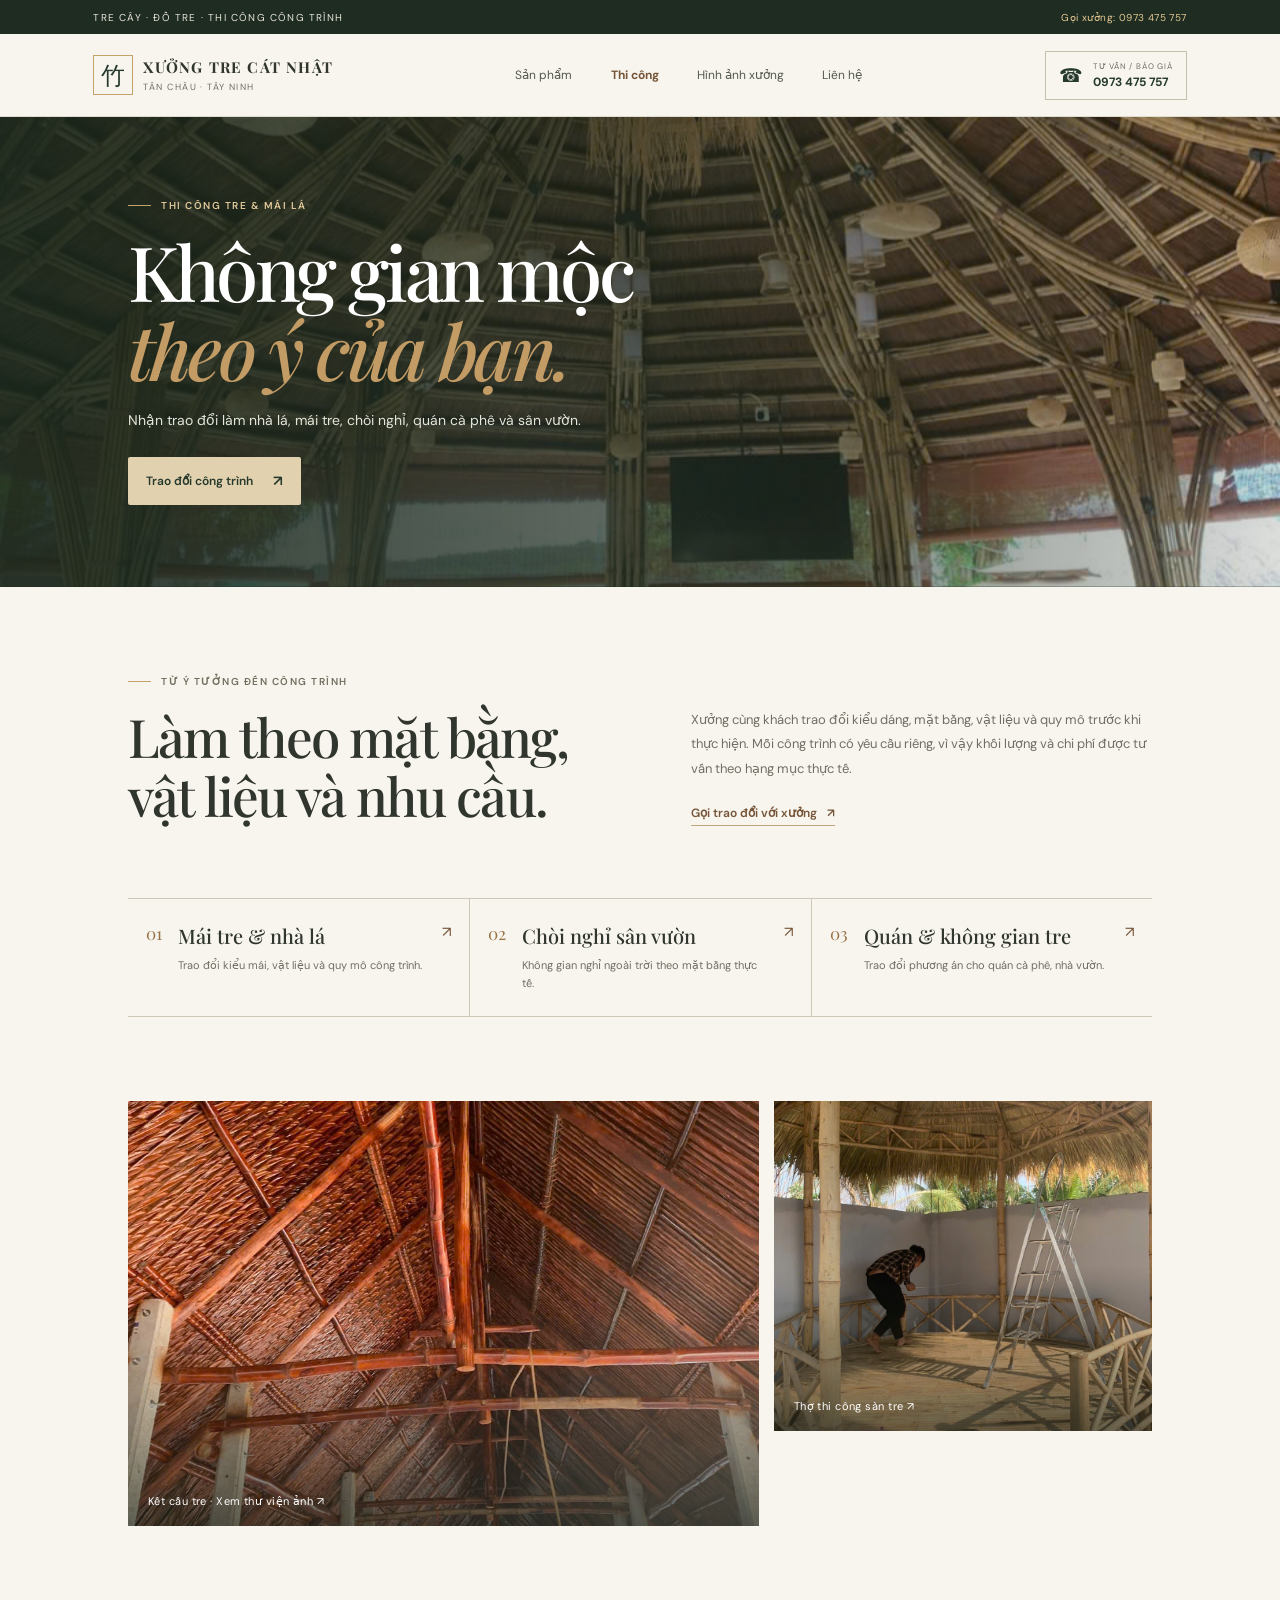
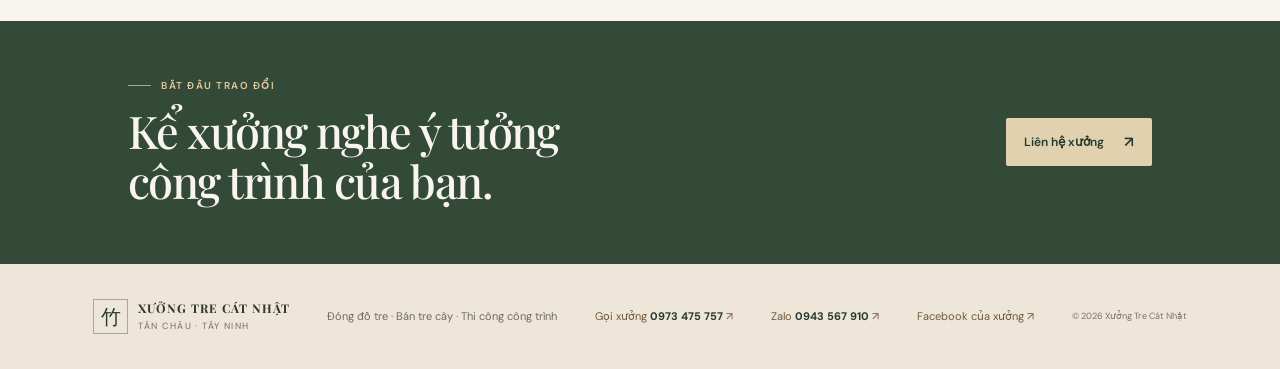
<file: thi-cong.html>
<!doctype html>
<html lang="vi">
  <head>
    <meta charset="UTF-8" />
    <meta name="viewport" content="width=device-width, initial-scale=1.0" />
    <meta name="description" content="Xưởng Tre Cát Nhật nhận thi công nhà lá, mái tre, chòi nghỉ, quán cà phê và không gian sân vườn theo yêu cầu." />
    <meta name="theme-color" content="#28382b" />
    <title>Thi công công trình tre | Xưởng Tre Cát Nhật</title>
    <link rel="icon" type="image/svg+xml" href="favicon.svg" />
    <link rel="preconnect" href="https://fonts.googleapis.com" /><link rel="preconnect" href="https://fonts.gstatic.com" crossorigin />
    <link href="https://fonts.googleapis.com/css2?family=DM+Sans:wght@400;500;600;700&family=Playfair+Display:wght@500;600;700&display=swap" rel="stylesheet" /><link rel="stylesheet" href="styles.css" />
  </head>
  <body>
    <div class="topline"><span>TRE CÂY · ĐỒ TRE · THI CÔNG CÔNG TRÌNH</span><a href="tel:+84973475757">Gọi xưởng: 0973 475 757</a></div>
    <header class="site-header">
      <a class="brand" href="index.html" aria-label="Xưởng Tre Cát Nhật — Trang chủ"><span class="brand-icon" aria-hidden="true">竹</span><span class="brand-copy"><strong>XƯỞNG TRE CÁT NHẬT</strong><small>TÂN CHÂU · TÂY NINH</small></span></a><button class="menu-toggle" aria-label="Mở menu" aria-expanded="false"><span></span><span></span></button>
      <nav class="main-nav" aria-label="Điều hướng chính"><a href="san-pham.html">Sản phẩm</a><a href="thi-cong.html" aria-current="page">Thi công</a><a href="hinh-anh.html">Hình ảnh xưởng</a><a href="lien-he.html">Liên hệ</a></nav>
      <a class="header-call" href="tel:+84973475757"><span class="phone-symbol" aria-hidden="true">☎</span><span><small>TƯ VẤN / BÁO GIÁ</small><strong>0973 475 757</strong></span></a>
    </header>
    <main>
      <section class="page-hero page-hero-projects">
        <img src="images/1793514628657_2302248318093158072_8414925042818070924_f6bd788562dd0f237fe60cd14b8ffb95.jpg" alt="Không gian công trình tre đã hoàn thiện" />
        <div class="page-hero-content" data-reveal><p class="eyebrow"><span></span> THI CÔNG TRE & MÁI LÁ</p><h1>Không gian mộc<br /><em>theo ý của bạn.</em></h1><p>Nhận trao đổi làm nhà lá, mái tre, chòi nghỉ, quán cà phê và sân vườn.</p><a class="button button-light" href="lien-he.html">Trao đổi công trình <span>↗</span></a></div>
      </section>
      <section class="project-intro section-wrap" data-reveal>
        <div><p class="eyebrow eyebrow-dark"><span></span> TỪ Ý TƯỞNG ĐẾN CÔNG TRÌNH</p><h2>Làm theo mặt bằng,<br />vật liệu và nhu cầu.</h2></div>
        <div class="project-intro-copy"><p>Xưởng cùng khách trao đổi kiểu dáng, mặt bằng, vật liệu và quy mô trước khi thực hiện. Mỗi công trình có yêu cầu riêng, vì vậy khối lượng và chi phí được tư vấn theo hạng mục thực tế.</p><a class="text-link" href="tel:+84973475757">Gọi trao đổi với xưởng <span>↗</span></a></div>
      </section>
      <section class="project-types section-wrap">
        <article class="project-type" data-reveal><span class="project-number">01</span><div><h3>Mái tre & nhà lá</h3><p>Trao đổi kiểu mái, vật liệu và quy mô công trình.</p></div><a href="hinh-anh.html" aria-label="Xem hình ảnh công trình">↗</a></article>
        <article class="project-type" data-reveal><span class="project-number">02</span><div><h3>Chòi nghỉ sân vườn</h3><p>Không gian nghỉ ngoài trời theo mặt bằng thực tế.</p></div><a href="hinh-anh.html" aria-label="Xem hình ảnh công trình">↗</a></article>
        <article class="project-type" data-reveal><span class="project-number">03</span><div><h3>Quán & không gian tre</h3><p>Trao đổi phương án cho quán cà phê, nhà vườn.</p></div><a href="hinh-anh.html" aria-label="Xem hình ảnh công trình">↗</a></article>
      </section>
      <section class="project-photo-grid section-wrap">
        <a class="project-photo project-photo-large" href="hinh-anh.html" data-reveal><img src="images/1793514628593_2302248318093158072_8414925042818070924_a363cd27d2b1b5b8b6a3afbc06272234.jpg" alt="Kết cấu khung tre và mái lá" loading="lazy" /><span>Kết cấu tre · Xem thư viện ảnh ↗</span></a>
        <a class="project-photo" href="hinh-anh.html" data-reveal><img src="images/1793514628673_2302248318093158072_8414925042818070924_ba38e5b9bf5c7ebfebbb3e8cbd4e57aa.jpg" alt="Thợ đang thi công sàn và lan can tre" loading="lazy" /><span>Thợ thi công sàn tre ↗</span></a>
      </section>
      <section class="cta-band" data-reveal><div><p class="eyebrow"><span></span> BẮT ĐẦU TRAO ĐỔI</p><h2>Kể xưởng nghe ý tưởng<br />công trình của bạn.</h2></div><a class="button button-light" href="lien-he.html">Liên hệ xưởng <span>↗</span></a></section>
    </main>
    <footer class="site-footer"><a class="brand footer-brand" href="index.html"><span class="brand-icon" aria-hidden="true">竹</span><span class="brand-copy"><strong>XƯỞNG TRE CÁT NHẬT</strong><small>TÂN CHÂU · TÂY NINH</small></span></a><p>Đóng đồ tre · Bán tre cây · Thi công công trình</p><a class="footer-phone" href="tel:+84973475757">Gọi xưởng <span>0973 475 757</span> ↗</a><a class="footer-zalo" href="https://zalo.me/84943567910" target="_blank" rel="noopener noreferrer">Zalo <span>0943 567 910</span> ↗</a><a class="footer-facebook" href="https://www.facebook.com/XuongTreCatNhat/" target="_blank" rel="noopener noreferrer">Facebook của xưởng ↗</a><small class="copyright">© 2026 Xưởng Tre Cát Nhật</small></footer>
    <div class="mobile-contact" aria-label="Liên hệ xưởng"><div class="mobile-contact-options" id="mobile-contact-options" hidden><a class="mobile-contact-option mobile-contact-call" href="tel:+84973475757"><span class="contact-option-icon" aria-hidden="true">☎</span><span><strong>Gọi xưởng</strong><small>0973 475 757</small></span></a><a class="mobile-contact-option mobile-contact-zalo" href="https://zalo.me/84943567910" target="_blank" rel="noopener noreferrer"><span class="contact-option-icon" aria-hidden="true">Z</span><span><strong>Nhắn Zalo</strong><small>0943 567 910</small></span></a></div><button class="mobile-contact-toggle" type="button" aria-label="Mở tùy chọn liên hệ" aria-expanded="false" aria-controls="mobile-contact-options"><span aria-hidden="true">☎</span></button></div>
    <script src="app.js"></script>
  </body>
</html>
</file>
<file: styles.css>
:root {
  --forest: #26392d;
  --forest-soft: #3b5140;
  --bark: #765438;
  --bark-light: #987247;
  --cream: #f7f5ee;
  --cream-dark: #eee8db;
  --ink: #30362e;
  --muted: #716f64;
  --line: #dedbcf;
  --bamboo: #c4a26a;
  --serif: "Playfair Display", Georgia, serif;
  --sans: "DM Sans", "Segoe UI", sans-serif;
}

* { box-sizing: border-box; }
html { scroll-behavior: smooth; scroll-padding-top: 85px; }
body { margin: 0; background: var(--cream); color: var(--ink); font-family: var(--sans); font-size: 15px; -webkit-font-smoothing: antialiased; }
button, input { font: inherit; }
a { color: inherit; text-decoration: none; }
img { display: block; max-width: 100%; }
a:focus-visible, button:focus-visible, input:focus-visible { outline: 2px solid var(--bamboo); outline-offset: 3px; }
.topline { min-height: 34px; display: flex; justify-content: space-between; align-items: center; padding: 0 7.3%; color: #e9e5d8; background: #1f2c22; font-size: 10px; letter-spacing: .12em; }
.topline a { color: #e5c992; letter-spacing: .04em; }
.site-header { height: 83px; display: flex; align-items: center; justify-content: space-between; gap: 30px; padding: 0 7.3%; position: sticky; top: 0; z-index: 20; background: rgba(247,245,238,.97); border-bottom: 1px solid var(--line); }
.brand { display: inline-flex; align-items: center; gap: 10px; flex-shrink: 0; }
.brand-icon { display: grid; place-items: center; width: 40px; height: 40px; border: 1px solid var(--bamboo); color: var(--forest); font-family: var(--serif); font-size: 24px; }
.brand-copy { display: grid; gap: 4px; }
.brand-copy strong { font-family: var(--serif); font-size: 15px; letter-spacing: .08em; }
.brand-copy small { color: var(--muted); font-size: 9px; letter-spacing: .16em; }
.main-nav { display: flex; align-items: center; gap: clamp(20px,3vw,42px); }
.main-nav a { color: #54584e; font-size: 12px; transition: color .2s; }
.main-nav a:hover { color: var(--bark-light); }
.header-call { display: flex; align-items: center; gap: 10px; padding: 9px 13px; border: 1px solid #c8c0ae; color: var(--forest); }
.phone-symbol { font-size: 19px; }
.header-call span:last-child { display: grid; gap: 3px; }
.header-call small { color: var(--muted); font-size: 8px; letter-spacing: .1em; }
.header-call strong { font-size: 12px; }
.menu-toggle { display: none; }

.hero { position: relative; min-height: 590px; display: grid; grid-template-columns: 46% 54%; align-items: center; padding: 45px 7.3% 55px; overflow: hidden; background: var(--forest); color: #f7f5ee; }
.hero-copy { position: relative; z-index: 1; padding: 12px 10% 12px 2%; }
.eyebrow { display: flex; align-items: center; gap: 10px; margin: 0 0 19px; color: #e1ca9f; font-size: 10px; font-weight: 600; letter-spacing: .15em; }
.eyebrow > span { width: 23px; height: 1px; display: inline-block; background: var(--bamboo); }
.hero h1 { margin: 0; font-family: var(--serif); font-size: clamp(51px,6.2vw,79px); font-weight: 500; letter-spacing: -.05em; line-height: 1.06; }
h1 em, h2 em { color: #c39b65; font-weight: 500; }
.hero-description { max-width: 400px; margin: 22px 0 25px; color: #d9dbd1; font-size: 14px; line-height: 1.85; }
.hero-actions { display: flex; flex-wrap: wrap; gap: 11px; }
.button { min-height: 48px; display: inline-flex; align-items: center; justify-content: center; gap: 20px; padding: 0 18px; border-radius: 2px; font-size: 12px; font-weight: 600; transition: background .2s,color .2s; }
.button span { font-size: 15px; }
.button-light { color: var(--forest); background: #e2d1ae; }
.button-light:hover { background: white; }
.button-outline { border: 1px solid #899082; color: #f6f0e5; }
.button-outline:hover { background: rgba(255,255,255,.1); }
.hero-location { display: flex; align-items: center; gap: 10px; margin-top: 35px; color: #eee8da; }
.location-mark { color: #d0a76e; font-size: 23px; }
.hero-location span:last-child { display: grid; gap: 4px; }
.hero-location strong { font-size: 12px; font-weight: 500; }
.hero-location small { color: #c2c8bc; font-size: 10px; }
.hero-photo { position: relative; height: 460px; margin-left: 4%; }
.hero-photo::after { position: absolute; inset: 45% 0 0; content: ""; background: linear-gradient(transparent,rgba(24,30,22,.55)); pointer-events: none; }
.hero-photo img { width: 100%; height: 100%; object-fit: cover; object-position: center 57%; }
.photo-tag { position: absolute; z-index: 1; right: 15px; bottom: 17px; color: white; font-size: 8px; letter-spacing: .15em; }
.hero-index { position: absolute; right: 2%; top: 33%; writing-mode: vertical-rl; color: #c4c5b6; font-size: 8px; letter-spacing: .2em; }

.service-strip { min-height: 94px; display: grid; grid-template-columns: repeat(4,1fr); align-items: center; gap: 15px; padding: 17px 9%; background: #eee8db; border-bottom: 1px solid var(--line); }
.service-strip div { display: flex; justify-content: center; align-items: center; gap: 11px; }
.service-strip span { color: #a67845; font-family: var(--serif); font-size: 19px; }
.service-strip strong { font-size: 12px; font-weight: 600; }
.section-wrap { padding-right: 10%; padding-left: 10%; }
.catalog { padding-top: 91px; padding-bottom: 100px; }
.section-heading { display: flex; justify-content: space-between; align-items: end; gap: 25px; margin-bottom: 32px; }
.eyebrow-dark { color: #726d5e; }
h2 { margin: 0; font-family: var(--serif); font-size: clamp(35px,4vw,49px); font-weight: 500; letter-spacing: -.035em; line-height: 1.12; }
.section-heading h2 em { color: var(--bark-light); }
.heading-note { margin: 0 0 5px; color: var(--muted); font-size: 12px; line-height: 1.8; text-align: right; }
.catalog-tools { display: flex; justify-content: space-between; align-items: center; gap: 15px; margin-bottom: 19px; }
.filter-list { display: flex; flex-wrap: wrap; gap: 5px; }
.filter-chip { padding: 9px 14px; border: 1px solid transparent; background: transparent; color: #69685e; font-size: 11px; cursor: pointer; }
.filter-chip:hover, .filter-chip.is-active { border-color: #c6b89f; color: var(--forest); background: #eee7d9; }
.catalog-search { display: flex; align-items: center; gap: 8px; width: 205px; padding: 7px 8px; border-bottom: 1px solid #cfc5b2; }
.catalog-search > span { color: #887b66; font-size: 22px; line-height: 1; }
.catalog-search input { width: 100%; border: 0; outline: 0; color: var(--ink); background: transparent; font-size: 12px; }
.catalog-search input::placeholder { color: #999080; }
.product-grid { display: grid; grid-template-columns: repeat(3,minmax(0,1fr)); gap: 31px 18px; }
.product-card { min-width: 0; }
.product-media { position: relative; }
.product-image { position: relative; display: block; overflow: hidden; aspect-ratio: .91; border-radius: 2px; background: #ddd0b9; }
.product-image::after { position: absolute; inset: 45% 0 0; content: ""; background: linear-gradient(transparent,rgba(25,27,21,.25)); }
.product-image img { width: 100%; height: 100%; object-fit: cover; transition: transform .45s; }
.product-card:hover .product-image img { transform: scale(1.045); }
.image-carousel-control { position: absolute; z-index: 2; top: 50%; display: grid; place-items: center; width: 36px; height: 36px; padding: 0 0 3px; border: 0; border-radius: 50%; color: var(--forest); background: rgba(247,241,229,.96); font: inherit; font-size: 26px; line-height: 1; cursor: pointer; transform: translateY(-50%); transition: background .2s, transform .2s; }
.image-carousel-control:hover { background: #fffaf0; transform: translateY(-50%) scale(1.06); }
.image-carousel-prev { left: 12px; }
.image-carousel-next { right: 12px; }
.image-carousel-count { position: absolute; z-index: 2; bottom: 13px; left: 50%; padding: 4px 8px; border-radius: 20px; color: #fffaf0; background: rgba(32,35,27,.62); font-size: 10px; transform: translateX(-50%); }
.product-image--placeholder { display: grid; place-items: center; background: repeating-linear-gradient(135deg,#e9e0cf,#e9e0cf 18px,#e4dac7 18px,#e4dac7 36px); }
.product-image--placeholder::after { display: none; }
.image-placeholder { display: grid; justify-items: center; gap: 12px; color: #806344; }
.image-placeholder > span { display: grid; place-items: center; width: 58px; height: 58px; border: 1px solid #bba888; border-radius: 50%; font-family: var(--serif); font-size: 32px; }
.image-placeholder small { font-size: 8px; letter-spacing: .13em; }
.product-image--placeholder .product-label { background: rgba(247,241,229,.94); }
.product-label { position: absolute; z-index: 1; top: 12px; left: 12px; padding: 7px 9px; color: #5b442b; background: rgba(247,241,229,.94); font-size: 7px; letter-spacing: .1em; }
.image-arrow { position: absolute; z-index: 1; right: 13px; bottom: 12px; display: grid; place-items: center; width: 32px; height: 32px; border-radius: 50%; color: var(--forest); background: #f5f0e5; font-size: 16px; }
.product-info { padding-top: 13px; }
.product-info h3 { margin: 0 0 6px; font-family: var(--serif); font-size: 20px; font-weight: 500; }
.product-info p { min-height: 38px; margin: 0 0 8px; color: var(--muted); font-size: 12px; line-height: 1.7; }
.product-link { display: inline-flex; align-items: center; gap: 9px; color: var(--bark); font-size: 12px; font-weight: 600; }
.product-link span { font-size: 15px; transition: transform .2s; }
.product-link:hover span { transform: translateX(4px); }
.empty-state { padding: 35px 0; color: var(--muted); text-align: center; font-size: 12px; }

.build-section { display: grid; grid-template-columns: 1.03fr .97fr; background: #e9e0cf; }
.build-photo { position: relative; min-height: 490px; }
.build-photo::after { position: absolute; inset: 55% 0 0; content: ""; background: linear-gradient(transparent,rgba(22,28,21,.5)); }
.build-photo img { width: 100%; height: 100%; position: absolute; inset: 0; object-fit: cover; }
.build-photo > span { position: absolute; z-index: 1; bottom: 20px; left: 7%; color: white; font-size: 8px; letter-spacing: .16em; }
.build-copy { align-self: center; padding: 60px clamp(35px,7vw,100px); }
.build-copy .eyebrow { color: #7d705c; }
.build-copy h2 { margin-bottom: 17px; font-size: clamp(35px,4vw,48px); }
.build-copy h2 em { color: #926b3e; }
.build-copy > p:not(.eyebrow) { max-width: 440px; margin-bottom: 20px; color: #68675d; font-size: 13px; line-height: 1.85; }
.button-dark { color: #f7f2e8; background: var(--forest); }
.button-dark:hover { background: #435b42; }
.build-note { display: flex; align-items: center; gap: 8px; margin-top: 17px; color: #6d675a; font-size: 11px; }
.build-note span { color: #a67845; font-size: 15px; }

.gallery { padding-top: 92px; padding-bottom: 96px; }
.gallery-grid { display: grid; grid-template-columns: 1.15fr 1fr 1fr; grid-template-rows: 220px 220px; gap: 13px; }
.gallery-item { position: relative; min-width: 0; min-height: 0; overflow: hidden; margin: 0; background: #ded0b8; }
.gallery-item::after { position: absolute; inset: 55% 0 0; content: ""; background: linear-gradient(transparent,rgba(24,26,20,.62)); }
.gallery-item img { width: 100%; height: 100%; object-fit: cover; transition: transform .45s; }
.gallery-item:hover img { transform: scale(1.04); }
.gallery-item figcaption { position: absolute; z-index: 1; bottom: 14px; left: 15px; color: white; font-family: var(--serif); font-size: 17px; }
.gallery-tall { grid-row: span 2; }
.gallery-tall img { object-position: center; }

.contact-section { display: grid; grid-template-columns: 1.1fr .9fr; gap: 50px; align-items: center; padding: 69px 10%; color: #f4f1e7; background: var(--forest); }
.contact-copy .eyebrow { color: #d7be94; }
.contact-copy h2 { font-size: clamp(35px,4vw,48px); }
.contact-copy > p:not(.eyebrow) { margin: 14px 0 22px; color: #d0d4ca; font-size: 13px; }
.contact-numbers { display: flex; flex-wrap: wrap; gap: 14px; }
.contact-numbers a { min-width: 175px; display: grid; gap: 6px; padding: 13px 15px; border: 1px solid #69786a; border-radius: 2px; transition: background .2s,border-color .2s; }
.contact-numbers a:hover { border-color: #d2ad76; }
.contact-numbers a:hover { background: rgba(255,255,255,.04); }
.contact-numbers span { color: #d0d4ca; font-size: 10px; letter-spacing: .05em; }
.contact-numbers strong { color: #e7d1a5; font-size: 16px; letter-spacing: .04em; }
.zalo-link { display: inline-flex; align-items: center; gap: 9px; margin-top: 15px; color: #e7d1a5; font-size: 12px; font-weight: 600; }
.zalo-link > span { display: grid; place-items: center; width: 24px; height: 24px; border: 1px solid #899487; border-radius: 50%; font-family: Arial, sans-serif; font-size: 12px; font-weight: 700; }
.zalo-link:hover, .footer-zalo:hover { color: white; }
.facebook-link { display: inline-flex; align-items: center; gap: 9px; margin-top: 15px; color: #e7d1a5; font-size: 12px; font-weight: 600; }
.facebook-link > span { display: grid; place-items: center; width: 24px; height: 24px; border: 1px solid #899487; border-radius: 50%; font-family: Arial, sans-serif; font-size: 14px; font-weight: 700; }
.facebook-link:hover, .footer-facebook:hover { color: white; }
.messenger-link { display: inline-flex; align-items: center; gap: 9px; margin: 12px 0 0 15px; color: #e7d1a5; font-size: 12px; font-weight: 600; }
.messenger-link > span { display: grid; place-items: center; width: 24px; height: 24px; border: 1px solid #899487; border-radius: 50%; font-family: Arial, sans-serif; font-size: 14px; font-weight: 700; }
.messenger-link:hover { color: white; }
.contact-copy .address { margin: 19px 0 0; color: #deded3; font-size: 12px; }
.address span { margin-right: 6px; color: #d2ad76; font-size: 17px; }
.contact-sign { height: 290px; overflow: hidden; border: 7px solid rgba(245,240,229,.12); }
.contact-sign img { width: 100%; height: 100%; object-fit: cover; object-position: center 45%; }

.site-footer { min-height: 105px; display: flex; align-items: center; justify-content: space-between; gap: 22px; padding: 21px 7.3%; background: #eee6d8; }
.footer-brand .brand-icon { width: 35px; height: 35px; font-size: 20px; }
.footer-brand .brand-copy strong { font-size: 12px; }
.site-footer > p { margin: 0; color: #6f6b60; font-size: 11px; }
.footer-phone { color: #705a3d; font-size: 11px; }
.footer-phone span { color: var(--forest); font-weight: 700; }
.footer-zalo { color: #705a3d; font-size: 11px; }
.footer-zalo span { color: var(--forest); font-weight: 700; }
.footer-facebook { color: #705a3d; font-size: 11px; }
.copyright { color: #797569; font-size: 9px; }
.mobile-contact { display: none; }
.mobile-break { display: none; }

@media (max-width: 960px) {
  .site-header { padding-right: 5%; padding-left: 5%; gap: 18px; }
  .main-nav { gap: 17px; }
  .main-nav a { font-size: 10px; }
  .header-call { padding: 8px; }
  .header-call small { font-size: 6px; }
  .hero { padding-right: 5%; padding-left: 5%; }
  .hero-copy { padding-right: 4%; }
  .hero-photo { height: 410px; }
  .section-wrap { padding-right: 6%; padding-left: 6%; }
  .contact-section { padding-right: 7%; padding-left: 7%; }
  .site-footer { padding-right: 5%; padding-left: 5%; }
}
@media (max-width: 700px) {
  html { scroll-padding-top: 68px; }
  .topline { min-height: 31px; padding: 0 5%; font-size: 8px; letter-spacing: .06em; }
  .topline a { font-size: 9px; }
  .site-header { height: 67px; gap: 0; }
  .brand { gap: 7px; }
  .brand-icon { width: 34px; height: 34px; font-size: 21px; }
  .brand-copy strong { font-size: 12px; }
  .brand-copy small { font-size: 8px; }
  .header-call { display: none; }
  .menu-toggle { order: 2; display: grid; gap: 6px; width: 25px; padding: 4px 0; border: 0; background: transparent; }
  .menu-toggle span { height: 1px; background: var(--forest); }
  .main-nav { position: absolute; top: 66px; right: 0; left: 0; display: none; flex-direction: column; align-items: stretch; gap: 0; padding: 7px 6% 14px; border-bottom: 1px solid var(--line); background: var(--cream); }
  .main-nav.is-open { display: flex; }
  .main-nav a { padding: 12px 0; font-size: 12px; }
  .hero { min-height: auto; display: flex; flex-direction: column; align-items: stretch; padding: 43px 6% 29px; }
  .hero-copy { padding: 0 0 25px; }
  .eyebrow { margin-bottom: 14px; font-size: 9px; }
  .hero h1 { font-size: clamp(52px,13vw,68px); }
  .hero-description { margin: 17px 0 20px; font-size: 12px; }
  .hero-location { margin-top: 24px; }
  .hero-location strong { font-size: 11px; }
  .hero-photo { height: 300px; margin: 0; }
  .hero-index { top: auto; right: 6%; bottom: 15px; writing-mode: horizontal-tb; font-size: 7px; }
  .service-strip { grid-template-columns: 1fr 1fr; gap: 16px 5px; padding: 20px 5%; }
  .service-strip div { justify-content: flex-start; gap: 8px; }
  .service-strip span { font-size: 16px; }
  .service-strip strong { font-size: 10px; }
  .section-wrap { padding-right: 6%; padding-left: 6%; }
  .catalog { padding-top: 61px; padding-bottom: 62px; }
  .section-heading { align-items: flex-start; flex-direction: column; gap: 12px; margin-bottom: 21px; }
  h2 { font-size: 37px; }
  .heading-note { margin: 0; font-size: 10px; text-align: left; }
  .mobile-break { display: initial; }
  .catalog-tools { align-items: stretch; flex-direction: column; gap: 9px; }
  .filter-list { flex-wrap: nowrap; overflow-x: auto; padding-bottom: 3px; }
  .filter-chip { flex-shrink: 0; padding: 8px 11px; font-size: 10px; }
  .catalog-search { width: 100%; }
  .product-grid { grid-template-columns: repeat(2,minmax(0,1fr)); gap: 24px 12px; }
  .product-image { aspect-ratio: .78; }
  .product-label { top: 7px; left: 7px; max-width: calc(100% - 14px); padding: 6px; font-size: 7px; }
  .image-arrow { right: 8px; bottom: 8px; width: 28px; height: 28px; }
  .image-carousel-control { width: 30px; height: 30px; font-size: 23px; }
  .image-carousel-prev { left: 7px; }
  .image-carousel-next { right: 7px; }
  .image-carousel-count { bottom: 10px; }
  .product-info { padding-top: 9px; }
  .product-info h3 { font-size: 17px; }
  .product-info p { min-height: 48px; font-size: 10px; }
  .product-link { font-size: 10px; }
  .build-section { grid-template-columns: 1fr; }
  .build-photo { min-height: 300px; }
  .build-copy { padding: 39px 7% 42px; }
  .build-copy h2 { font-size: 38px; }
  .gallery { padding-top: 62px; padding-bottom: 62px; }
  .gallery-grid { grid-template-columns: 1fr 1fr; grid-template-rows: 190px 155px 155px; gap: 9px; }
  .gallery-tall { grid-row: span 2; }
  .gallery-item figcaption { bottom: 9px; left: 9px; font-size: 13px; }
  .contact-section { grid-template-columns: 1fr; gap: 25px; padding: 42px 7%; }
  .contact-copy h2 { font-size: 37px; }
  .contact-sign { height: 230px; }
  .site-footer { align-items: flex-start; flex-direction: column; gap: 12px; padding: 25px 6%; }
  .site-footer > p { max-width: 300px; line-height: 1.7; }
  .footer-facebook { font-size: 10px; }
  .copyright { display: none; }
  .mobile-contact { position: fixed; right: max(16px, env(safe-area-inset-right)); bottom: max(16px, env(safe-area-inset-bottom)); z-index: 25; display: grid; justify-items: end; gap: 12px; }
  .mobile-contact-options { display: grid; gap: 9px; }
  .mobile-contact-options[hidden] { display: none; }
  .mobile-contact-option { min-width: 190px; display: flex; align-items: center; gap: 11px; padding: 10px 14px; border: 1px solid rgba(40,56,43,.12); border-radius: 12px; color: var(--ink); background: #fffdf8; box-shadow: 0 5px 20px rgba(24,30,22,.16); }
  .contact-option-icon { display: grid; flex: 0 0 36px; place-items: center; width: 36px; height: 36px; border-radius: 50%; color: #f8f2e6; background: var(--forest); font-size: 19px; }
  .mobile-contact-zalo .contact-option-icon { background: #0876d1; font-family: Arial,sans-serif; font-size: 16px; font-weight: 700; }
  .mobile-contact-option > span:last-child { display: grid; gap: 3px; }
  .mobile-contact-option strong { font-size: 12px; }
  .mobile-contact-option small { color: #716e64; font-size: 11px; }
  .mobile-contact-toggle { display: grid; place-items: center; width: 58px; height: 58px; border: 0; border-radius: 50%; color: #f8f2e6; background: var(--forest); box-shadow: 0 4px 16px rgba(24,30,22,.28); font-size: 25px; cursor: pointer; transition: background .2s, transform .2s; }
  .mobile-contact-toggle:hover { background: #435b42; transform: translateY(-2px); }
  .mobile-contact-toggle[aria-expanded="true"] { background: #735a3a; }
}
@media (prefers-reduced-motion: reduce) {
  *, *::before, *::after { scroll-behavior: auto !important; transition-duration: .01ms !important; }
}

/* Multi-page layout and motion */
body { animation: page-enter .55s ease both; }
@keyframes page-enter { from { opacity: 0; } to { opacity: 1; } }
.main-nav a[aria-current="page"] { color: var(--bark); font-weight: 700; }
.hero-photo { display: block; overflow: hidden; }
.hero-photo img { transition: transform .8s cubic-bezier(.2,.7,.2,1); }
.hero-photo:hover img { transform: scale(1.035); }
.service-strip a { display: flex; justify-content: center; align-items: center; gap: 11px; transition: transform .25s,color .25s; }
.service-strip a:hover { color: var(--bark-light); transform: translateY(-3px); }
.home-intro { display: grid; grid-template-columns: .7fr 1.3fr; align-items: center; gap: 7%; padding-top: 100px; padding-bottom: 97px; }
.home-intro-mark { display: grid; place-items: center; width: min(250px,100%); aspect-ratio: 1; justify-self: center; border: 1px solid #d6c6a9; border-radius: 50%; color: #947449; font-family: var(--serif); font-size: clamp(90px,13vw,150px); background: radial-gradient(circle,#f0eadc 0 42%,transparent 43%); }
.home-intro h2 { margin-bottom: 17px; }
.home-intro > div:last-child > p:not(.eyebrow) { max-width: 565px; margin: 0 0 20px; color: var(--muted); font-size: 13px; line-height: 1.9; }
.text-link { display: inline-flex; align-items: center; gap: 10px; padding-bottom: 4px; border-bottom: 1px solid #bca77f; color: var(--bark); font-size: 12px; font-weight: 600; transition: gap .25s,color .25s; }
.text-link:hover { gap: 16px; color: var(--forest); }
.home-services { padding-top: 20px; padding-bottom: 105px; }
.home-services .section-heading { align-items: end; }
.home-service-grid { display: grid; grid-template-columns: repeat(3,minmax(0,1fr)); gap: 18px; }
.home-service-card { position: relative; display: block; min-width: 0; overflow: hidden; background: #eee8db; }
.home-service-card > img { width: 100%; aspect-ratio: 1.03; object-fit: cover; transition: transform .7s cubic-bezier(.2,.7,.2,1),filter .4s; }
.home-service-card:hover > img { transform: scale(1.045); filter: saturate(1.08); }
.home-service-number { position: absolute; z-index: 1; top: 14px; left: 14px; padding: 8px 10px; color: #5b442b; background: rgba(247,241,229,.95); font-size: 8px; letter-spacing: .12em; }
.home-service-card > div { padding: 17px 19px 20px; }
.home-service-card h3 { margin: 0 0 7px; font-family: var(--serif); font-size: 21px; font-weight: 500; }
.home-service-card > div > span { display: flex; justify-content: space-between; gap: 10px; color: var(--muted); font-size: 11px; }
.home-service-card b { color: var(--bark); font-size: 16px; transition: transform .2s; }
.home-service-card:hover b { transform: translate(3px,-3px); }
.home-feature { display: grid; grid-template-columns: 1fr 1fr; min-height: 440px; background: var(--forest); color: var(--cream); }
.home-feature-photo { position: relative; min-height: 390px; overflow: hidden; }
.home-feature-photo::after { position: absolute; inset: 45% 0 0; content: ""; background: linear-gradient(transparent,rgba(16,23,17,.6)); }
.home-feature-photo img { width: 100%; height: 100%; position: absolute; inset: 0; object-fit: cover; transition: transform .8s; }
.home-feature-photo:hover img { transform: scale(1.035); }
.home-feature-photo > span { position: absolute; z-index: 1; bottom: 20px; left: 8%; color: white; font-size: 9px; letter-spacing: .15em; }
.home-feature-copy { align-self: center; padding: 60px clamp(35px,8vw,115px); }
.home-feature-copy h2 { margin-bottom: 18px; font-size: clamp(38px,4.4vw,55px); }
.home-feature-copy > p:not(.eyebrow) { max-width: 440px; margin: 0 0 24px; color: #d3d8cd; font-size: 13px; line-height: 1.9; }
.home-gallery { padding-top: 88px; padding-bottom: 100px; }
.home-gallery-grid { display: grid; grid-template-columns: 1.15fr 1fr 1fr; gap: 14px; }
.home-gallery-grid a { position: relative; display: block; height: 240px; overflow: hidden; background: #ddd0b9; }
.home-gallery-grid a::after { position: absolute; inset: 45% 0 0; content: ""; background: linear-gradient(transparent,rgba(23,28,21,.58)); }
.home-gallery-grid img { width: 100%; height: 100%; object-fit: cover; transition: transform .7s; }
.home-gallery-grid a:hover img { transform: scale(1.06); }
.home-gallery-grid span { position: absolute; z-index: 1; bottom: 14px; left: 16px; color: white; font-family: var(--serif); font-size: 18px; }
.cta-band { display: flex; justify-content: space-between; align-items: center; gap: 30px; padding: 58px 10%; background: #344a39; color: #f7f5ee; }
.cta-band h2 { font-size: clamp(31px,4vw,45px); }
.cta-band .eyebrow { margin-bottom: 13px; }
.cta-band .button { flex-shrink: 0; }
.page-hero { position: relative; min-height: 470px; display: flex; align-items: center; overflow: hidden; padding: 72px 10%; color: white; background: var(--forest); }
.page-hero::after { position: absolute; inset: 0; content: ""; background: linear-gradient(90deg,rgba(24,38,27,.91) 0%,rgba(24,38,27,.68) 52%,rgba(24,38,27,.15) 100%); }
.page-hero > img { position: absolute; inset: 0; width: 100%; height: 100%; object-fit: cover; object-position: center 52%; animation: hero-image-in 1.2s ease both; }
@keyframes hero-image-in { from { transform: scale(1.06); } to { transform: scale(1); } }
.page-hero-content { position: relative; z-index: 1; width: min(650px,100%); }
.page-hero h1 { margin: 0 0 18px; font-family: var(--serif); font-size: clamp(47px,6.2vw,76px); font-weight: 500; letter-spacing: -.05em; line-height: 1.05; }
.page-hero-content > p:not(.eyebrow) { max-width: 510px; margin: 0 0 24px; color: #e4e6dc; font-size: 14px; line-height: 1.8; }
.page-hero .eyebrow { color: #e2c99b; }
.page-hero-products > img { object-position: center 58%; }
.page-hero-projects > img { object-position: center 60%; }
.page-hero-gallery > img { object-position: center 51%; }
.page-hero-contact > img { object-position: center 45%; }
.project-intro { display: grid; grid-template-columns: 1fr 1fr; gap: 10%; align-items: end; padding-top: 88px; padding-bottom: 52px; }
.project-intro h2 { font-size: clamp(36px,4.5vw,53px); }
.project-intro-copy p { margin: 0 0 20px; color: var(--muted); font-size: 13px; line-height: 1.9; }
.project-types { display: grid; grid-template-columns: repeat(3,1fr); gap: 0; padding-top: 20px; padding-bottom: 84px; }
.project-type { display: grid; grid-template-columns: auto 1fr auto; align-items: start; gap: 16px; padding: 23px 18px; border-top: 1px solid #cfc8b9; border-bottom: 1px solid #cfc8b9; }
.project-type + .project-type { border-left: 1px solid #cfc8b9; }
.project-number { color: var(--bark-light); font-family: var(--serif); font-size: 17px; }
.project-type h3 { margin: 0 0 7px; font-family: var(--serif); font-size: 20px; font-weight: 500; }
.project-type p { margin: 0; color: var(--muted); font-size: 11px; line-height: 1.7; }
.project-type > a { color: var(--bark); transition: transform .2s; }
.project-type > a:hover { transform: translate(3px,-3px); }
.project-photo-grid { display: grid; grid-template-columns: 1.25fr .75fr; gap: 15px; padding-bottom: 95px; }
.project-photo { position: relative; display: block; height: 330px; overflow: hidden; background: #ddd0b9; }
.project-photo-large { height: 425px; }
.project-photo::after { position: absolute; inset: 50% 0 0; content: ""; background: linear-gradient(transparent,rgba(22,28,21,.65)); }
.project-photo img { width: 100%; height: 100%; object-fit: cover; transition: transform .7s; }
.project-photo:hover img { transform: scale(1.04); }
.project-photo span { position: absolute; z-index: 1; bottom: 18px; left: 20px; color: white; font-size: 11px; letter-spacing: .04em; }
.gallery-page { padding-top: 78px; padding-bottom: 105px; }
.gallery-wall { display: grid; grid-template-columns: repeat(4,minmax(0,1fr)); grid-auto-rows: 225px; grid-auto-flow: dense; gap: 13px; }
.gallery-tile { position: relative; display: block; overflow: hidden; background: #dfd4c0; }
.gallery-tile::after { position: absolute; inset: 45% 0 0; content: ""; background: linear-gradient(transparent,rgba(23,27,21,.62)); }
.gallery-tile img { width: 100%; height: 100%; object-fit: cover; transition: transform .7s cubic-bezier(.2,.7,.2,1); }
.gallery-tile:hover img { transform: scale(1.055); }
.gallery-tile > span { position: absolute; z-index: 1; bottom: 14px; left: 16px; color: white; font-family: var(--serif); font-size: 17px; }
.gallery-tile-tall { grid-row: span 2; }
.gallery-tile-wide { grid-column: span 2; }
.lightbox { position: fixed; width: min(92vw,1100px); max-width: none; max-height: 90vh; padding: 54px 24px 20px; overflow: visible; border: 1px solid rgba(255,255,255,.2); color: white; background: #172119; box-shadow: 0 20px 70px rgba(0,0,0,.4); }
.lightbox::backdrop { background: rgba(15,20,16,.85); backdrop-filter: blur(5px); }
.lightbox-image { width: 100%; max-height: 72vh; object-fit: contain; }
.lightbox-caption { margin: 13px 0 0; color: #e5ddcb; font-size: 12px; text-align: center; }
.lightbox-close { position: absolute; top: 9px; right: 12px; width: 36px; height: 36px; border: 1px solid #7d8579; border-radius: 50%; color: white; background: transparent; font-size: 25px; cursor: pointer; }
.contact-page { display: grid; grid-template-columns: 1fr .9fr; gap: 10%; align-items: center; padding-top: 82px; padding-bottom: 90px; }
.contact-page-copy h2 { margin-bottom: 15px; font-size: clamp(38px,4.4vw,54px); }
.contact-page-copy > p:not(.eyebrow) { max-width: 430px; margin: 0 0 24px; color: var(--muted); font-size: 13px; line-height: 1.8; }
.contact-detail { display: flex; align-items: center; gap: 14px; max-width: 430px; margin-top: 10px; padding: 14px; border: 1px solid var(--line); background: rgba(255,255,255,.32); transition: transform .25s,border-color .25s,box-shadow .25s; }
.contact-detail:hover { transform: translateX(4px); border-color: #b6a27d; box-shadow: 0 8px 24px rgba(47,45,34,.08); }
.contact-detail-icon { display: grid; flex: 0 0 42px; place-items: center; width: 42px; height: 42px; border-radius: 50%; color: white; background: var(--forest); font-size: 18px; }
.contact-detail-zalo .contact-detail-icon { background: #0876d1; font-family: Arial,sans-serif; font-weight: 700; }
.contact-detail-facebook .contact-detail-icon { background: #315a9f; font-family: Arial,sans-serif; font-weight: 700; }
.contact-detail > span:nth-child(2) { display: grid; gap: 4px; }
.contact-detail small { color: var(--muted); font-size: 8px; letter-spacing: .12em; }
.contact-detail strong { color: var(--forest); font-size: 14px; }
.contact-detail-arrow { margin-left: auto; color: var(--bark); }
.contact-address { display: flex; align-items: center; gap: 8px; margin-top: 20px; color: var(--muted); font-size: 12px; }
.contact-address > span { color: var(--bark-light); font-size: 18px; }
.contact-page-sign { position: relative; display: block; min-height: 420px; overflow: hidden; background: #ddd0b9; }
.contact-page-sign::after { position: absolute; inset: 55% 0 0; content: ""; background: linear-gradient(transparent,rgba(22,27,20,.62)); }
.contact-page-sign img { width: 100%; height: 100%; position: absolute; inset: 0; object-fit: cover; object-position: 45% center; transition: transform .6s; }
.contact-page-sign:hover img { transform: scale(1.04); }
.contact-page-sign > span { position: absolute; z-index: 1; bottom: 17px; left: 19px; color: white; font-size: 11px; }
.contact-bottom { display: flex; justify-content: center; align-items: center; gap: 12px; flex-wrap: wrap; padding: 35px 7%; background: var(--cream-dark); }
.contact-bottom > p { width: 100%; margin: 0 0 7px; font-family: var(--serif); font-size: 23px; text-align: center; }
.contact-bottom .button-outline { border-color: var(--forest); color: var(--forest); }
.contact-bottom .button-outline:hover { color: white; background: var(--forest); }
[data-reveal] { opacity: 0; transform: translateY(24px); transition: opacity .65s ease,transform .65s cubic-bezier(.2,.7,.2,1); }
[data-reveal].is-visible { opacity: 1; transform: translateY(0); }
.home-service-card:nth-child(2), .gallery-tile:nth-child(2), .project-type:nth-child(2) { transition-delay: .08s; }
.home-service-card:nth-child(3), .gallery-tile:nth-child(3), .project-type:nth-child(3) { transition-delay: .16s; }

@media (max-width: 960px) {
  .home-intro, .contact-page { gap: 6%; }
  .gallery-wall { grid-template-columns: repeat(3,minmax(0,1fr)); }
  .project-type { grid-template-columns: auto 1fr; }
  .project-type > a { display: none; }
}
@media (max-width: 700px) {
  .service-strip a { justify-content: flex-start; gap: 8px; }
  .home-intro { grid-template-columns: 1fr; gap: 23px; padding-top: 62px; padding-bottom: 62px; }
  .home-intro-mark { width: 120px; font-size: 68px; }
  .home-services { padding-top: 5px; padding-bottom: 63px; }
  .home-services .section-heading { align-items: flex-start; }
  .home-service-grid { grid-template-columns: 1fr; gap: 12px; }
  .home-service-card { display: grid; grid-template-columns: 42% 1fr; align-items: stretch; }
  .home-service-card > img { height: 100%; min-height: 150px; aspect-ratio: auto; }
  .home-service-card > div { align-self: center; padding: 15px 12px; }
  .home-service-card h3 { font-size: 17px; }
  .home-service-card > div > span { font-size: 9px; }
  .home-service-number { top: 8px; left: 8px; padding: 6px; font-size: 7px; }
  .home-feature { grid-template-columns: 1fr; }
  .home-feature-photo { min-height: 270px; }
  .home-feature-copy { padding: 38px 7% 43px; }
  .home-gallery { padding-top: 62px; padding-bottom: 65px; }
  .home-gallery .section-heading { align-items: flex-start; }
  .home-gallery-grid { grid-template-columns: 1fr 1fr; gap: 8px; }
  .home-gallery-grid a { height: 155px; }
  .home-gallery-grid a:first-child { grid-row: span 2; height: auto; }
  .home-gallery-grid span { bottom: 9px; left: 9px; font-size: 14px; }
  .cta-band { align-items: flex-start; flex-direction: column; padding: 38px 7%; }
  .page-hero { min-height: 405px; padding: 55px 7%; }
  .page-hero::after { background: linear-gradient(90deg,rgba(24,38,27,.9),rgba(24,38,27,.55)); }
  .page-hero h1 { font-size: clamp(44px,12vw,62px); }
  .page-hero-content > p:not(.eyebrow) { font-size: 12px; }
  .project-intro { grid-template-columns: 1fr; gap: 18px; padding-top: 58px; padding-bottom: 32px; }
  .project-types { grid-template-columns: 1fr; padding-top: 10px; padding-bottom: 55px; }
  .project-type { padding: 18px 4px; border-bottom: 0; }
  .project-type:last-child { border-bottom: 1px solid #cfc8b9; }
  .project-type + .project-type { border-left: 0; }
  .project-photo-grid { grid-template-columns: 1fr; gap: 10px; padding-bottom: 60px; }
  .project-photo, .project-photo-large { height: 245px; min-height: 0; }
  .gallery-page { padding-top: 59px; padding-bottom: 67px; }
  .gallery-wall { grid-template-columns: repeat(2,minmax(0,1fr)); grid-auto-rows: 170px; gap: 8px; }
  .gallery-tile-tall { grid-row: span 2; }
  .gallery-tile-wide { grid-column: span 2; }
  .gallery-tile > span { bottom: 9px; left: 9px; font-size: 13px; }
  .contact-page { grid-template-columns: 1fr; gap: 30px; padding-top: 58px; padding-bottom: 60px; }
  .contact-page-sign { min-height: 270px; }
  .contact-bottom { align-items: stretch; flex-direction: column; padding: 28px 7%; }
  .contact-bottom .button { width: 100%; }
  .contact-bottom > p { font-size: 20px; }
  [data-reveal] { transform: translateY(16px); }
}
@media (prefers-reduced-motion: reduce) {
  body { animation: none; }
  [data-reveal] { opacity: 1; transform: none; }
  .page-hero > img { animation: none; }
}
</file>
